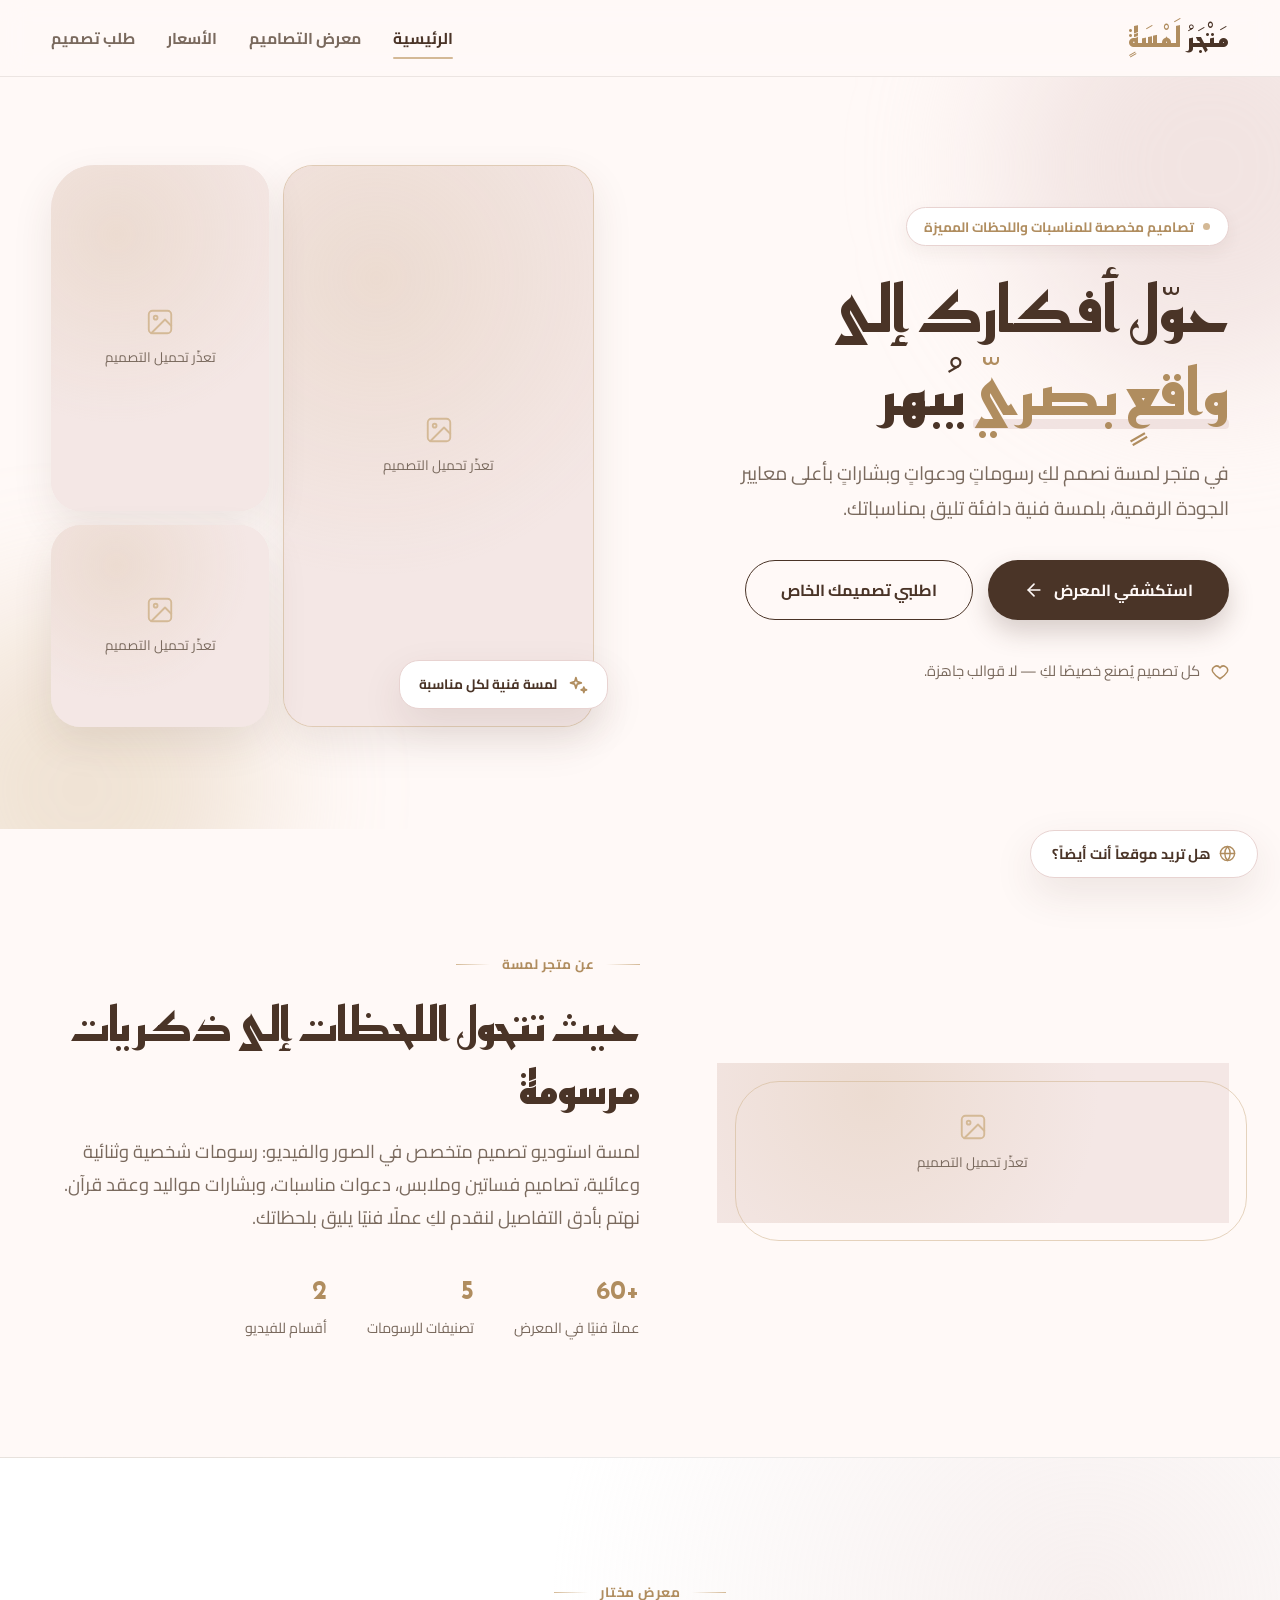
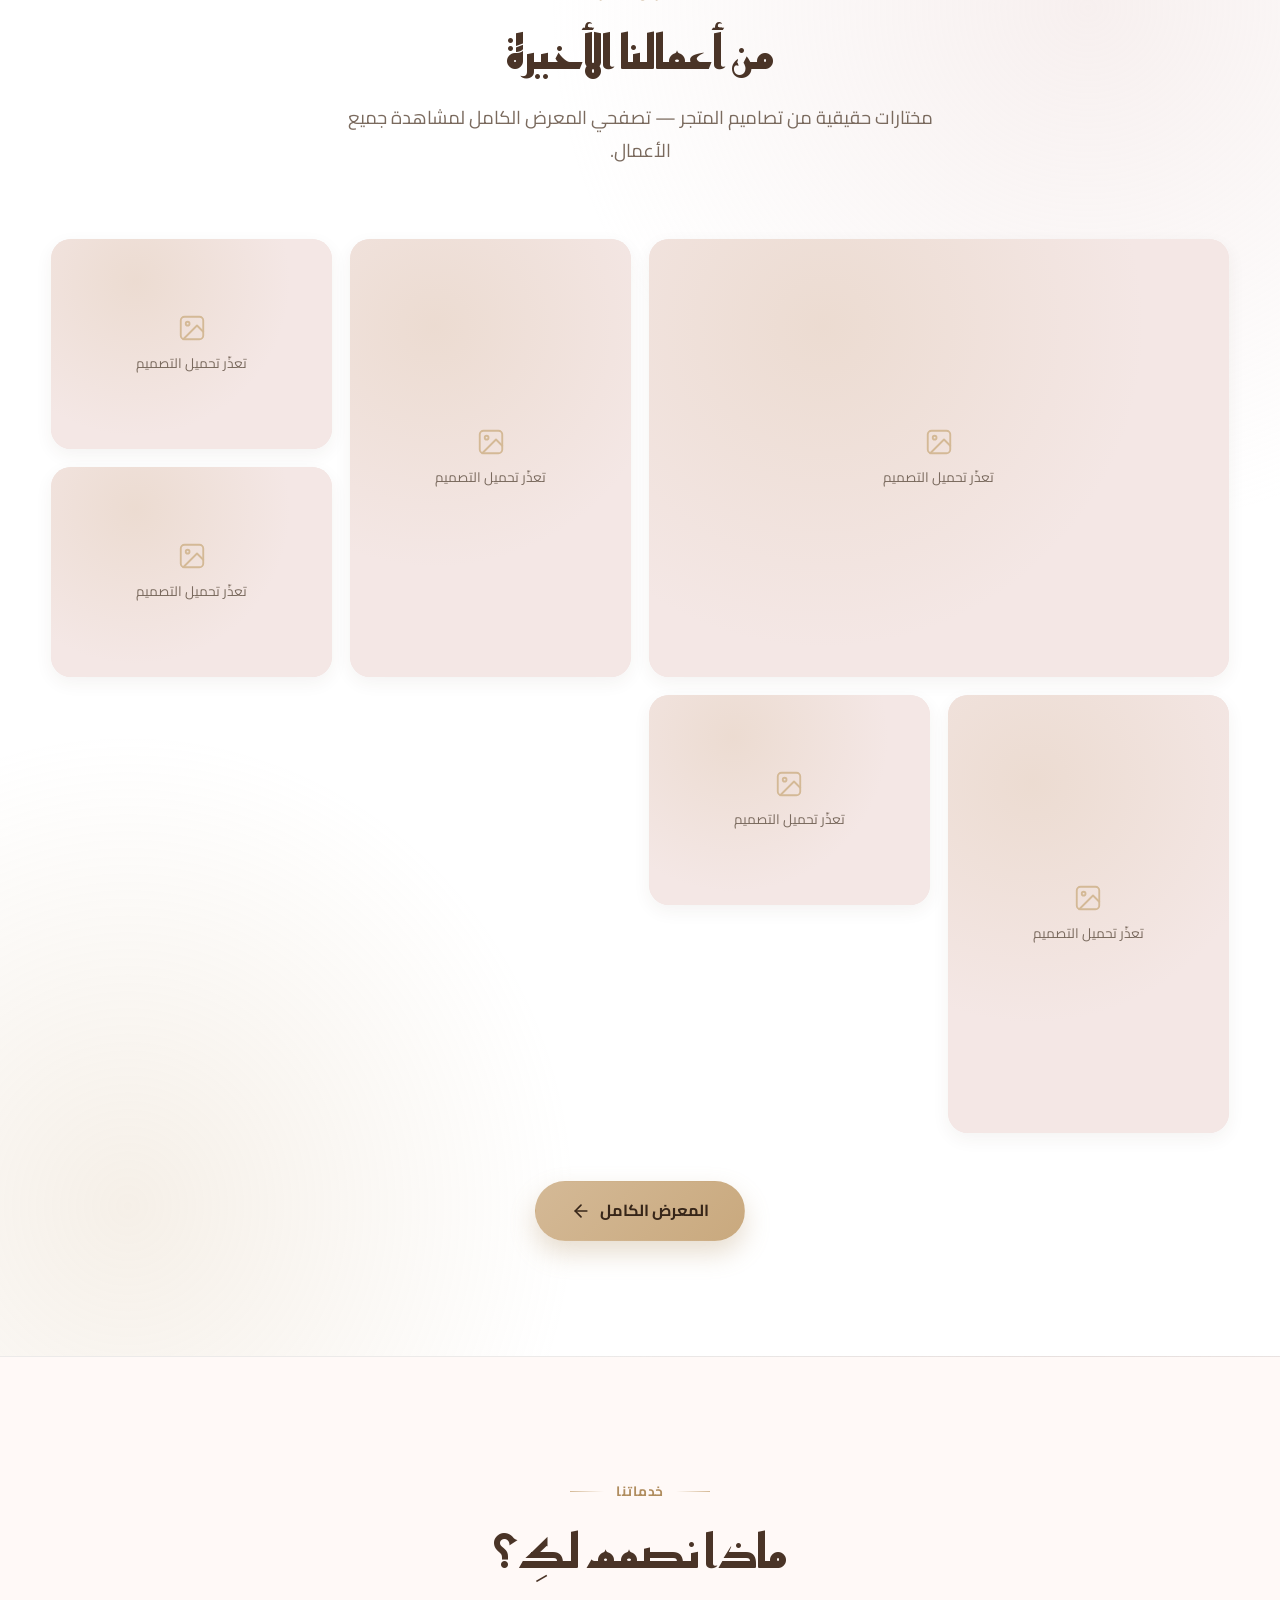
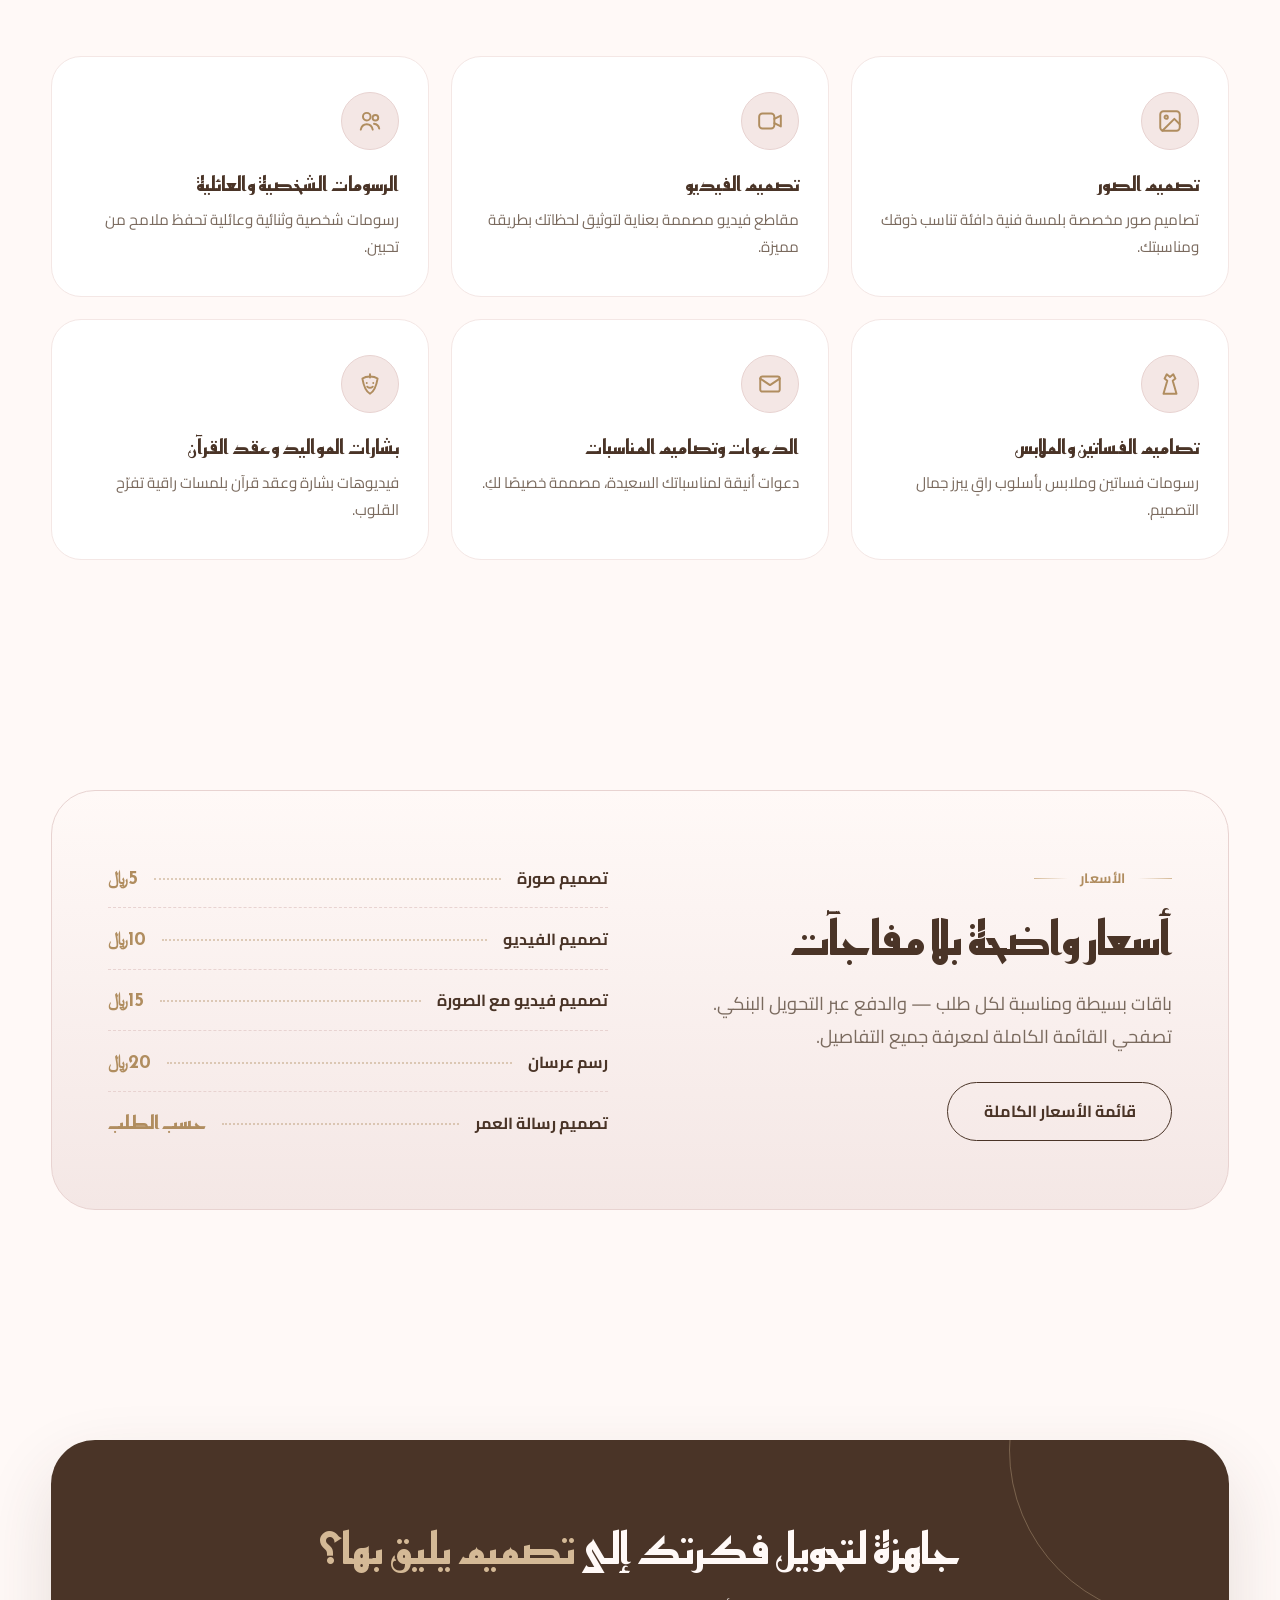
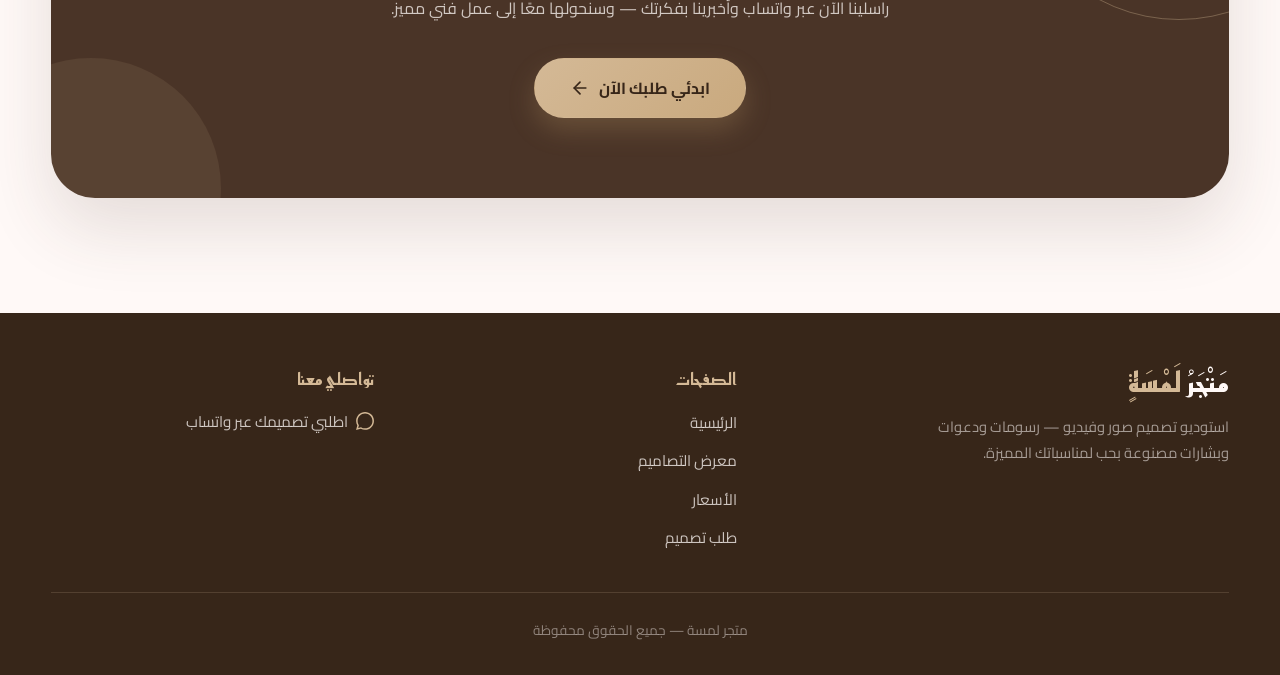
<file: index.html>
<!DOCTYPE html>
<html lang="ar" dir="rtl">
<head>
    <meta charset="UTF-8">
    <meta name="viewport" content="width=device-width, initial-scale=1.0">
    <title>متجر لمسة</title>
    <meta name="description" content="متجر لمسة — تصاميم صور وفيديو مخصصة: رسومات شخصية وعائلية، فساتين، دعوات، بشارات مواليد وعقد قرآن.">
    <link rel="stylesheet" href="style.css">
    <link rel="preconnect" href="https://fonts.googleapis.com">
    <link rel="preconnect" href="https://fonts.gstatic.com" crossorigin>
    <link href="https://fonts.googleapis.com/css2?family=Reem+Kufi:wght@400;500;600;700&family=Cairo:wght@400;600;700;900&display=swap" rel="stylesheet">
</head>
<body>

    <nav class="navbar" aria-label="التنقل الرئيسي">
        <div class="container nav-inner">
            <a href="index.html" class="logo" data-testid="nav-logo">
                مَتْجَرُ <span>لَمْسَةٍ</span>
            </a>
            <ul class="nav-links">
                <li><a href="index.html" class="active" data-testid="nav-home">الرئيسية</a></li>
                <li><a href="designs.html" data-testid="nav-designs">معرض التصاميم</a></li>
                <li><a href="prices.html" data-testid="nav-prices">الأسعار</a></li>
                <li><a href="order.html" data-testid="nav-order">طلب تصميم</a></li>
            </ul>
            <button class="nav-toggle" aria-label="فتح القائمة" aria-expanded="false" aria-controls="mobileMenu" data-testid="nav-toggle">
                <span></span><span></span><span></span>
            </button>
        </div>
    </nav>

    <div class="mobile-menu" id="mobileMenu">
        <a href="index.html" class="active" data-testid="mobile-nav-home">الرئيسية</a>
        <a href="designs.html" data-testid="mobile-nav-designs">معرض التصاميم</a>
        <a href="prices.html" data-testid="mobile-nav-prices">الأسعار</a>
        <a href="order.html" data-testid="mobile-nav-order">طلب تصميم</a>
    </div>

    <header class="hero">
        <div class="halo halo-rose"></div>
        <div class="halo halo-gold"></div>
        <div class="container hero-grid">
            <div class="hero-text">
                <span class="hero-badge reveal">تصاميم مخصصة للمناسبات واللحظات المميزة</span>
                <h1 class="reveal" style="--reveal-delay:.1s">
                    حوّل أفكارك إلى<br><span class="accent">واقعٍ بصريّ</span> يُبهر
                </h1>
                <p class="hero-sub reveal" style="--reveal-delay:.2s">
                    في متجر لمسة نصمم لكِ رسوماتٍ ودعواتٍ وبشاراتٍ بأعلى معايير الجودة الرقمية،
                    بلمسة فنية دافئة تليق بمناسباتك.
                </p>
                <div class="hero-actions reveal" style="--reveal-delay:.3s">
                    <a href="designs.html" class="btn btn-primary" data-testid="hero-explore-btn">
                        استكشفي المعرض
                        <svg viewBox="0 0 24 24" fill="none" stroke="currentColor" stroke-width="2" stroke-linecap="round" stroke-linejoin="round"><path d="M19 12H5"/><path d="m12 19-7-7 7-7"/></svg>
                    </a>
                    <a href="order.html" class="btn btn-outline" data-testid="hero-order-btn">اطلبي تصميمك الخاص</a>
                </div>
                <div class="hero-note reveal" style="--reveal-delay:.4s">
                    <svg viewBox="0 0 24 24" fill="none" stroke="currentColor" stroke-width="2" stroke-linecap="round" stroke-linejoin="round"><path d="M12 21s-7-4.6-9.5-9A5.5 5.5 0 0 1 12 6.5 5.5 5.5 0 0 1 21.5 12C19 16.4 12 21 12 21z"/></svg>
                    كل تصميم يُصنع خصيصًا لكِ — لا قوالب جاهزة.
                </div>
            </div>

            <div class="hero-collage reveal" style="--reveal-delay:.25s">
                <div class="collage-frame" aria-hidden="true"></div>
                <div class="collage-item collage-main">
                    <img src="https://i.postimg.cc/Wz9Ft7CX/IMG-20260405-WA0034.jpg" alt="رسم فستان من أعمال متجر لمسة" fetchpriority="high" decoding="async">
                </div>
                <div class="collage-item collage-top float-soft">
                    <img src="https://i.postimg.cc/m2QqCHk0/Picsart-26-04-05-12-11-27-972.jpg" alt="رسم شخصين من أعمال متجر لمسة" loading="lazy" decoding="async">
                </div>
                <div class="collage-item collage-bottom">
                    <img src="https://i.postimg.cc/4NL8zQZj/Picsart-26-04-05-12-36-58-295.jpg" alt="تصميم دعوة من أعمال متجر لمسة" loading="lazy" decoding="async">
                </div>
                <div class="collage-tag">
                    <svg viewBox="0 0 24 24" fill="none" stroke="currentColor" stroke-width="2" stroke-linecap="round" stroke-linejoin="round"><path d="M9.5 3 8 8l-5 1.5L8 11l1.5 5L11 11l5-1.5L11 8z"/><path d="M19 14.5 18.2 17l-2.5.8 2.5.8.8 2.5.8-2.5 2.5-.8-2.5-.8z"/></svg>
                    لمسة فنية لكل مناسبة
                </div>
            </div>
        </div>
    </header>

    <section class="section" aria-labelledby="about-title">
        <div class="container about-grid">
            <div class="about-media reveal">
                <div class="frame-offset" aria-hidden="true"></div>
                <img src="https://i.postimg.cc/Njj75kBF/e66c54c3-9a23-4281-816d-66e73b09ff33.jpg" alt="رسم عائلي من أعمال متجر لمسة" loading="lazy" decoding="async">
            </div>
            <div>
                <span class="kicker reveal">عن متجر لمسة</span>
                <h2 class="section-title reveal" style="--reveal-delay:.1s" id="about-title">حيث تتحول اللحظات إلى ذكريات مرسومة</h2>
                <p class="section-lead reveal" style="--reveal-delay:.2s">
                    لمسة استوديو تصميم متخصص في الصور والفيديو: رسومات شخصية وثنائية وعائلية،
                    تصاميم فساتين وملابس، دعوات مناسبات، وبشارات مواليد وعقد قرآن.
                    نهتم بأدق التفاصيل لنقدم لكِ عملًا فنيًا يليق بلحظاتك.
                </p>
                <div class="about-stats reveal" style="--reveal-delay:.3s">
                    <div class="about-stat">
                        <strong>+60</strong>
                        <span>عملاً فنيًا في المعرض</span>
                    </div>
                    <div class="about-stat">
                        <strong>5</strong>
                        <span>تصنيفات للرسومات</span>
                    </div>
                    <div class="about-stat">
                        <strong>2</strong>
                        <span>أقسام للفيديو</span>
                    </div>
                </div>
            </div>
        </div>
    </section>

    <section class="section section-tinted" aria-labelledby="featured-title">
        <div class="container">
            <div class="section-head">
                <span class="kicker reveal">معرض مختار</span>
                <h2 class="section-title reveal" style="--reveal-delay:.1s" id="featured-title">من أعمالنا الأخيرة</h2>
                <p class="section-lead reveal" style="--reveal-delay:.2s">مختارات حقيقية من تصاميم المتجر — تصفحي المعرض الكامل لمشاهدة جميع الأعمال.</p>
            </div>

            <div class="featured-grid">
                <a href="designs.html" class="work-card featured-a reveal" data-testid="featured-work-1">
                    <img src="https://i.postimg.cc/sDzD93n8/Picsart-26-04-05-11-17-55-276.jpg" alt="رسم بجايم" loading="lazy" decoding="async">
                    <div class="work-overlay">
                        <span class="work-cat">رسومات</span>
                        <span class="work-name">رسم بجايم</span>
                    </div>
                </a>
                <a href="designs.html" class="work-card featured-b reveal" style="--reveal-delay:.08s" data-testid="featured-work-2">
                    <img src="https://i.postimg.cc/7LQQw1tG/Picsart-26-04-05-12-11-40-561.jpg" alt="رسم شخصين" loading="lazy" decoding="async">
                    <div class="work-overlay">
                        <span class="work-cat">رسومات</span>
                        <span class="work-name">رسم شخصين</span>
                    </div>
                </a>
                <a href="designs.html" class="work-card reveal" style="--reveal-delay:.16s" data-testid="featured-work-3">
                    <img src="https://i.postimg.cc/pXJ78Cjn/8589a603-a5d9-41c5-93f2-fa1dad7a4a14.jpg" alt="رسم عائلي" loading="lazy" decoding="async">
                    <div class="work-overlay">
                        <span class="work-cat">رسومات</span>
                        <span class="work-name">رسم عائلي</span>
                    </div>
                </a>
                <a href="designs.html" class="work-card reveal" style="--reveal-delay:.24s" data-testid="featured-work-4">
                    <img src="https://i.postimg.cc/nz4RB8hb/Picsart-26-04-05-12-36-32-847.jpg" alt="رسم دعوات" loading="lazy" decoding="async">
                    <div class="work-overlay">
                        <span class="work-cat">مناسبات</span>
                        <span class="work-name">رسم دعوات</span>
                    </div>
                </a>
                <a href="designs.html" class="work-card featured-b reveal" style="--reveal-delay:.12s" data-testid="featured-work-5">
                    <img src="https://i.postimg.cc/KzDghb5V/Picsart-26-04-05-14-15-26-548.jpg" alt="رسم فساتين" loading="lazy" decoding="async">
                    <div class="work-overlay">
                        <span class="work-cat">أزياء</span>
                        <span class="work-name">رسم فساتين</span>
                    </div>
                </a>
                <a href="designs.html" class="work-card reveal" style="--reveal-delay:.2s" data-testid="featured-work-6">
                    <img src="https://i.postimg.cc/WzJWh6v9/3487897b-4d79-4e19-9ecc-699e36acf854.jpg" alt="رسم بجايم" loading="lazy" decoding="async">
                    <div class="work-overlay">
                        <span class="work-cat">رسومات</span>
                        <span class="work-name">رسم بجايم</span>
                    </div>
                </a>
            </div>

            <div class="featured-more reveal">
                <a href="designs.html" class="btn btn-gold" data-testid="featured-more-btn">
                    المعرض الكامل
                    <svg viewBox="0 0 24 24" fill="none" stroke="currentColor" stroke-width="2" stroke-linecap="round" stroke-linejoin="round"><path d="M19 12H5"/><path d="m12 19-7-7 7-7"/></svg>
                </a>
            </div>
        </div>
    </section>

    <section class="section" aria-labelledby="services-title">
        <div class="container">
            <div class="section-head">
                <span class="kicker reveal">خدماتنا</span>
                <h2 class="section-title reveal" style="--reveal-delay:.1s" id="services-title">ماذا نصمم لكِ؟</h2>
            </div>

            <div class="services-grid">
                <div class="service-card reveal" data-testid="service-card-images">
                    <div class="service-icon">
                        <svg viewBox="0 0 24 24" fill="none" stroke="currentColor" stroke-width="1.8" stroke-linecap="round" stroke-linejoin="round"><rect x="3" y="3" width="18" height="18" rx="3"/><circle cx="8.5" cy="8.5" r="1.5"/><path d="m21 15-5-5L5 21"/></svg>
                    </div>
                    <h3>تصميم الصور</h3>
                    <p>تصاميم صور مخصصة بلمسة فنية دافئة تناسب ذوقك ومناسبتك.</p>
                </div>

                <div class="service-card reveal" style="--reveal-delay:.08s" data-testid="service-card-videos">
                    <div class="service-icon">
                        <svg viewBox="0 0 24 24" fill="none" stroke="currentColor" stroke-width="1.8" stroke-linecap="round" stroke-linejoin="round"><rect x="2" y="5" width="14" height="14" rx="3"/><path d="m16 10 6-3v10l-6-3"/></svg>
                    </div>
                    <h3>تصميم الفيديو</h3>
                    <p>مقاطع فيديو مصممة بعناية لتوثيق لحظاتك بطريقة مميزة.</p>
                </div>

                <div class="service-card reveal" style="--reveal-delay:.16s" data-testid="service-card-portraits">
                    <div class="service-icon">
                        <svg viewBox="0 0 24 24" fill="none" stroke="currentColor" stroke-width="1.8" stroke-linecap="round" stroke-linejoin="round"><circle cx="9" cy="8" r="3.5"/><path d="M3.5 20c.7-3.4 2.9-5 5.5-5s4.8 1.6 5.5 5"/><circle cx="17" cy="9" r="2.6"/><path d="M15.7 14.6c2.6.3 4.3 1.9 4.8 4.4"/></svg>
                    </div>
                    <h3>الرسومات الشخصية والعائلية</h3>
                    <p>رسومات شخصية وثنائية وعائلية تحفظ ملامح من تحبين.</p>
                </div>

                <div class="service-card reveal" data-testid="service-card-dresses">
                    <div class="service-icon">
                        <svg viewBox="0 0 24 24" fill="none" stroke="currentColor" stroke-width="1.8" stroke-linecap="round" stroke-linejoin="round"><path d="M9 3 7 7l2.5 2L8 14l-2 7h12l-2-7-1.5-5L17 7l-2-4-3 2.5z"/></svg>
                    </div>
                    <h3>تصاميم الفساتين والملابس</h3>
                    <p>رسومات فساتين وملابس بأسلوب راقٍ يبرز جمال التصميم.</p>
                </div>

                <div class="service-card reveal" style="--reveal-delay:.08s" data-testid="service-card-invites">
                    <div class="service-icon">
                        <svg viewBox="0 0 24 24" fill="none" stroke="currentColor" stroke-width="1.8" stroke-linecap="round" stroke-linejoin="round"><rect x="3" y="5" width="18" height="14" rx="2"/><path d="m3 7 9 6 9-6"/></svg>
                    </div>
                    <h3>الدعوات وتصاميم المناسبات</h3>
                    <p>دعوات أنيقة لمناسباتك السعيدة، مصممة خصيصًا لكِ.</p>
                </div>

                <div class="service-card reveal" style="--reveal-delay:.16s" data-testid="service-card-baby">
                    <div class="service-icon">
                        <svg viewBox="0 0 24 24" fill="none" stroke="currentColor" stroke-width="1.8" stroke-linecap="round" stroke-linejoin="round"><path d="M12 3v3"/><path d="M5 7c2-1.5 4.5-2 7-2s5 .5 7 2c-1 6-3.5 12-7 14-3.5-2-6-8-7-14z"/><path d="M9 11h.01M15 11h.01"/><path d="M9.5 14.5c1.5 1.2 3.5 1.2 5 0"/></svg>
                    </div>
                    <h3>بشارات المواليد وعقد القرآن</h3>
                    <p>فيديوهات بشارة وعقد قرآن بلمسات راقية تفرّح القلوب.</p>
                </div>
            </div>
        </div>
    </section>

    <section class="section" aria-labelledby="pricing-title">
        <div class="container">
            <div class="price-teaser reveal">
                <div>
                    <span class="kicker">الأسعار</span>
                    <h2 class="section-title" id="pricing-title">أسعار واضحة بلا مفاجآت</h2>
                    <p class="section-lead">
                        باقات بسيطة ومناسبة لكل طلب — والدفع عبر التحويل البنكي.
                        تصفحي القائمة الكاملة لمعرفة جميع التفاصيل.
                    </p>
                    <div style="margin-top:1.8rem">
                        <a href="prices.html" class="btn btn-outline" data-testid="pricing-teaser-btn">قائمة الأسعار الكاملة</a>
                    </div>
                </div>
                <ul class="teaser-list">
                    <li><span class="t-name">تصميم صورة</span><span class="t-dots"></span><span class="t-price">5﷼</span></li>
                    <li><span class="t-name">تصميم الفيديو</span><span class="t-dots"></span><span class="t-price">10﷼</span></li>
                    <li><span class="t-name">تصميم فيديو مع الصورة</span><span class="t-dots"></span><span class="t-price">15﷼</span></li>
                    <li><span class="t-name">رسم عرسان</span><span class="t-dots"></span><span class="t-price">20﷼</span></li>
                    <li><span class="t-name">تصميم رسالة العمر</span><span class="t-dots"></span><span class="t-price">حسب الطلب</span></li>
                </ul>
            </div>
        </div>
    </section>

    <section class="section cta-section" aria-labelledby="cta-title">
        <div class="container">
            <div class="cta-card reveal">
                <h2 id="cta-title">جاهزة لتحويل فكرتك إلى <em>تصميم يليق بها؟</em></h2>
                <p>راسلينا الآن عبر واتساب وأخبرينا بفكرتك — وسنحولها معًا إلى عمل فني مميز.</p>
                <a href="order.html" class="btn btn-gold" data-testid="cta-order-btn">
                    ابدئي طلبك الآن
                    <svg viewBox="0 0 24 24" fill="none" stroke="currentColor" stroke-width="2" stroke-linecap="round" stroke-linejoin="round"><path d="M19 12H5"/><path d="m12 19-7-7 7-7"/></svg>
                </a>
            </div>
        </div>
    </section>

    <footer class="footer">
        <div class="container">
            <div class="footer-grid">
                <div>
                    <a href="index.html" class="logo">مَتْجَرُ <span>لَمْسَةٍ</span></a>
                    <p class="footer-desc">استوديو تصميم صور وفيديو — رسومات ودعوات وبشارات مصنوعة بحب لمناسباتك المميزة.</p>
                </div>
                <div>
                    <h4>الصفحات</h4>
                    <ul class="footer-links">
                        <li><a href="index.html" data-testid="footer-home">الرئيسية</a></li>
                        <li><a href="designs.html" data-testid="footer-designs">معرض التصاميم</a></li>
                        <li><a href="prices.html" data-testid="footer-prices">الأسعار</a></li>
                        <li><a href="order.html" data-testid="footer-order">طلب تصميم</a></li>
                    </ul>
                </div>
                <div>
                    <h4>تواصلي معنا</h4>
                    <div class="footer-contact">
                        <a href="https://wa.me/966576968338" target="_blank" rel="noopener" data-testid="footer-whatsapp">
                            <svg viewBox="0 0 24 24" fill="currentColor"><path d="M.057 24l1.687-6.163c-1.041-1.804-1.588-3.849-1.587-5.946.003-6.556 5.338-11.891 11.893-11.891 3.181.001 6.167 1.24 8.413 3.488 2.245 2.248 3.481 5.236 3.48 8.414-.003 6.557-5.338 11.892-11.893 11.892-1.99-.001-3.951-.5-5.688-1.448l-6.305 1.654zm6.597-3.807c1.676.995 3.276 1.591 5.392 1.592 5.448 0 9.886-4.438 9.889-9.885.002-5.462-4.415-9.89-9.881-9.892-5.452 0-9.887 4.434-9.889 9.884-.001 2.225.651 3.891 1.746 5.634l-.999 3.648 3.742-.981z"/></svg>
                            اطلبي تصميمك عبر واتساب
                        </a>
                    </div>
                </div>
            </div>
            <div class="footer-bottom">متجر لمسة — جميع الحقوق محفوظة</div>
        </div>
    </footer>

    <button class="wants-website" data-testid="website-popup-trigger" aria-haspopup="dialog">
        <svg viewBox="0 0 24 24" fill="none" stroke="currentColor" stroke-width="2" stroke-linecap="round" stroke-linejoin="round"><circle cx="12" cy="12" r="10"/><path d="M2 12h20"/><path d="M12 2a15 15 0 0 1 0 20 15 15 0 0 1 0-20z"/></svg>
        هل تريد موقعاً أنت أيضاً؟
    </button>

    <div class="popup-overlay" id="webPopup" role="dialog" aria-modal="true" aria-labelledby="webPopupTitle">
        <div class="popup-content">
            <button class="close-popup" aria-label="إغلاق النافذة" data-testid="website-popup-close">&times;</button>
            <h3 id="webPopupTitle">نصمم لك عالمك الخاص</h3>
            <p>يمكنك طلب موقع بالشكل الذي تريده، بتصاميم جذابة تناسب مشروعك!</p>
            <a href="https://wa.me/966578550197" target="_blank" rel="noopener" class="btn btn-whatsapp" data-testid="website-popup-whatsapp">
                <svg viewBox="0 0 24 24" fill="currentColor"><path d="M.057 24l1.687-6.163c-1.041-1.804-1.588-3.849-1.587-5.946.003-6.556 5.338-11.891 11.893-11.891 3.181.001 6.167 1.24 8.413 3.488 2.245 2.248 3.481 5.236 3.48 8.414-.003 6.557-5.338 11.892-11.893 11.892-1.99-.001-3.951-.5-5.688-1.448l-6.305 1.654zm6.597-3.807c1.676.995 3.276 1.591 5.392 1.592 5.448 0 9.886-4.438 9.889-9.885.002-5.462-4.415-9.89-9.881-9.892-5.452 0-9.887 4.434-9.889 9.884-.001 2.225.651 3.891 1.746 5.634l-.999 3.648 3.742-.981z"/></svg>
                اطلب الآن عبر واتساب
            </a>
        </div>
    </div>

    <script src="main.js"></script>
</body>
</html>
</file>
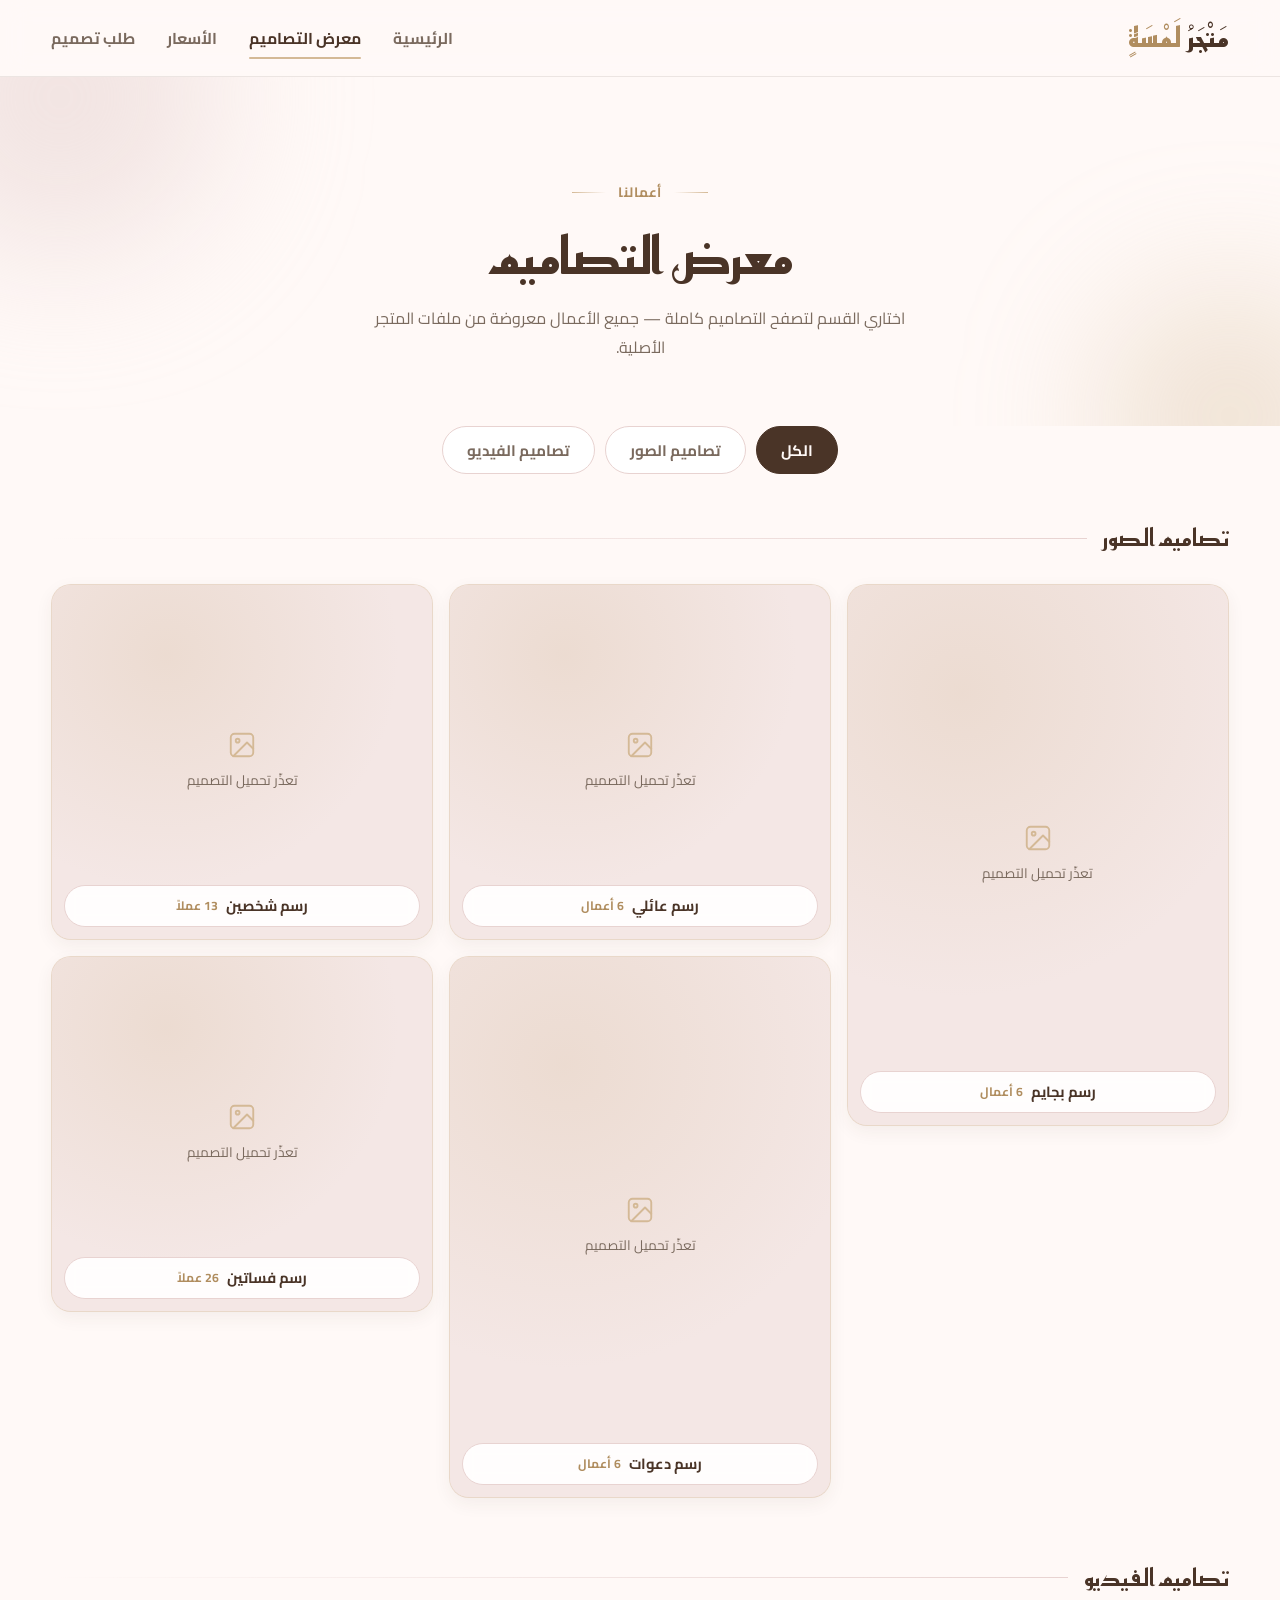
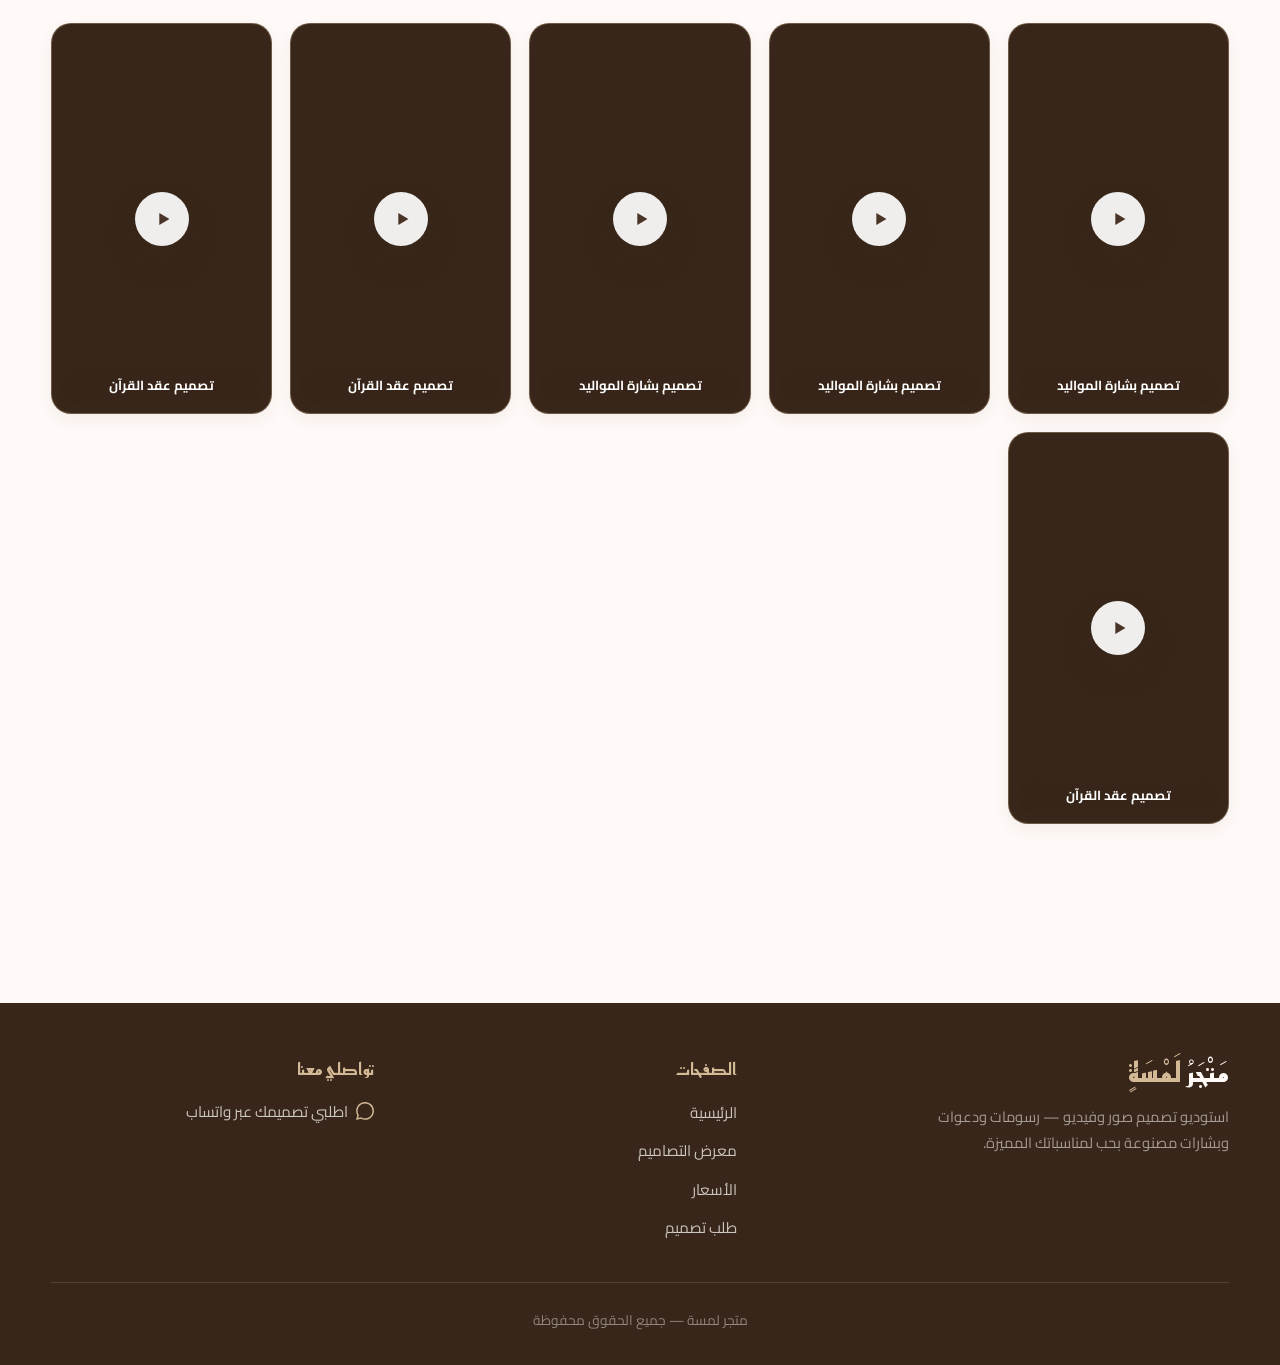
<file: designs.html>
<!DOCTYPE html>
<html lang="ar" dir="rtl">
<head>
    <meta charset="UTF-8">
    <meta name="viewport" content="width=device-width, initial-scale=1.0">
    <title>معرض التصاميم — متجر لمسة</title>
    <meta name="description" content="معرض أعمال متجر لمسة: رسومات بجايم وعائلية وشخصين ودعوات وفساتين، وفيديوهات بشارات مواليد وعقد قرآن.">
    <link rel="stylesheet" href="style.css">
    <link rel="preconnect" href="https://fonts.googleapis.com">
    <link rel="preconnect" href="https://fonts.gstatic.com" crossorigin>
    <link href="https://fonts.googleapis.com/css2?family=Reem+Kufi:wght@400;500;600;700&family=Cairo:wght@400;600;700;900&display=swap" rel="stylesheet">
</head>
<body>

    <nav class="navbar" aria-label="التنقل الرئيسي">
        <div class="container nav-inner">
            <a href="index.html" class="logo" data-testid="nav-logo">مَتْجَرُ <span>لَمْسَةٍ</span></a>
            <ul class="nav-links">
                <li><a href="index.html" data-testid="nav-home">الرئيسية</a></li>
                <li><a href="designs.html" class="active" data-testid="nav-designs">معرض التصاميم</a></li>
                <li><a href="prices.html" data-testid="nav-prices">الأسعار</a></li>
                <li><a href="order.html" data-testid="nav-order">طلب تصميم</a></li>
            </ul>
            <button class="nav-toggle" aria-label="فتح القائمة" aria-expanded="false" aria-controls="mobileMenu" data-testid="nav-toggle">
                <span></span><span></span><span></span>
            </button>
        </div>
    </nav>

    <div class="mobile-menu" id="mobileMenu">
        <a href="index.html" data-testid="mobile-nav-home">الرئيسية</a>
        <a href="designs.html" class="active" data-testid="mobile-nav-designs">معرض التصاميم</a>
        <a href="prices.html" data-testid="mobile-nav-prices">الأسعار</a>
        <a href="order.html" data-testid="mobile-nav-order">طلب تصميم</a>
    </div>

    <header class="page-hero">
        <div class="halo halo-rose"></div>
        <div class="halo halo-gold"></div>
        <div class="container">
            <span class="kicker reveal">أعمالنا</span>
            <h1 class="reveal" style="--reveal-delay:.1s">معرض التصاميم</h1>
            <p class="reveal" style="--reveal-delay:.2s">اختاري القسم لتصفح التصاميم كاملة — جميع الأعمال معروضة من ملفات المتجر الأصلية.</p>
        </div>
    </header>

    <main class="section" id="mainGallery" style="padding-top:0">
        <div class="container">

            <div class="gallery-tabs reveal" role="tablist" aria-label="فلترة المعرض">
                <button class="gallery-tab active" data-filter="all" role="tab" aria-selected="true" data-testid="tab-all">الكل</button>
                <button class="gallery-tab" data-filter="images" role="tab" aria-selected="false" data-testid="tab-images">تصاميم الصور</button>
                <button class="gallery-tab" data-filter="videos" role="tab" aria-selected="false" data-testid="tab-videos">تصاميم الفيديو</button>
            </div>

            <div class="gallery-block" data-type="images">
                <h2 class="gallery-block-title reveal">تصاميم الصور</h2>
                <div class="category-grid">
                    <div class="category-card reveal" data-group="pajamas" role="button" tabindex="0" aria-label="فتح مجموعة رسم بجايم" data-testid="category-pajamas">
                        <img src="https://i.postimg.cc/sDzD93n8/Picsart-26-04-05-11-17-55-276.jpg" alt="رسم بجايم" loading="lazy" decoding="async">
                        <div class="category-label">رسم بجايم <small>6 أعمال</small></div>
                    </div>
                    <div class="category-card reveal" style="--reveal-delay:.08s" data-group="family" role="button" tabindex="0" aria-label="فتح مجموعة رسم عائلي" data-testid="category-family">
                        <img src="https://i.postimg.cc/Njj75kBF/e66c54c3-9a23-4281-816d-66e73b09ff33.jpg" alt="رسم عائلي" loading="lazy" decoding="async">
                        <div class="category-label">رسم عائلي <small>6 أعمال</small></div>
                    </div>
                    <div class="category-card reveal" style="--reveal-delay:.16s" data-group="couple" role="button" tabindex="0" aria-label="فتح مجموعة رسم شخصين" data-testid="category-couple">
                        <img src="https://i.postimg.cc/m2QqCHk0/Picsart-26-04-05-12-11-27-972.jpg" alt="رسم شخصين" loading="lazy" decoding="async">
                        <div class="category-label">رسم شخصين <small>13 عملاً</small></div>
                    </div>
                    <div class="category-card reveal" style="--reveal-delay:.24s" data-group="invites" role="button" tabindex="0" aria-label="فتح مجموعة رسم دعوات" data-testid="category-invites">
                        <img src="https://i.postimg.cc/4NL8zQZj/Picsart-26-04-05-12-36-58-295.jpg" alt="رسم دعوات" loading="lazy" decoding="async">
                        <div class="category-label">رسم دعوات <small>6 أعمال</small></div>
                    </div>
                    <div class="category-card reveal" style="--reveal-delay:.32s" data-group="dresses" role="button" tabindex="0" aria-label="فتح مجموعة رسم فساتين" data-testid="category-dresses">
                        <img src="https://i.postimg.cc/Wz9Ft7CX/IMG-20260405-WA0034.jpg" alt="رسم فساتين" loading="lazy" decoding="async">
                        <div class="category-label">رسم فساتين <small>26 عملاً</small></div>
                    </div>
                </div>
            </div>

            <div class="gallery-block" data-type="videos">
                <h2 class="gallery-block-title reveal">تصاميم الفيديو</h2>
                <div class="video-grid" id="videoGrid"></div>
            </div>

        </div>
    </main>

    <section class="section group-view" id="groupView" style="padding-top:0" aria-live="polite">
        <div class="container">
            <div class="group-head">
                <h2 id="groupTitle">اسم القسم</h2>
                <button class="btn-back" id="groupBackBtn" data-testid="group-back-btn">
                    <svg viewBox="0 0 24 24" fill="none" stroke="currentColor" stroke-width="2" stroke-linecap="round" stroke-linejoin="round"><path d="M5 12h14"/><path d="m12 5 7 7-7 7"/></svg>
                    العودة إلى المعرض
                </button>
            </div>
            <div class="masonry" id="groupGrid"></div>
        </div>
    </section>

    <div class="lightbox" id="lightbox" role="dialog" aria-modal="true" aria-label="عارض التصاميم المكبر">
        <button class="lightbox-btn lightbox-close" id="lightboxClose" aria-label="إغلاق العارض" data-testid="lightbox-close">
            <svg viewBox="0 0 24 24" fill="none" stroke="currentColor" stroke-width="2" stroke-linecap="round"><path d="M18 6 6 18M6 6l12 12"/></svg>
        </button>
        <button class="lightbox-btn lightbox-prev" id="lightboxPrev" aria-label="السابق" data-testid="lightbox-prev">
            <svg viewBox="0 0 24 24" fill="none" stroke="currentColor" stroke-width="2" stroke-linecap="round" stroke-linejoin="round"><path d="m9 6 6 6-6 6"/></svg>
        </button>
        <button class="lightbox-btn lightbox-next" id="lightboxNext" aria-label="التالي" data-testid="lightbox-next">
            <svg viewBox="0 0 24 24" fill="none" stroke="currentColor" stroke-width="2" stroke-linecap="round" stroke-linejoin="round"><path d="m15 6-6 6 6 6"/></svg>
        </button>
        <div class="lightbox-stage" id="lightboxStage" data-testid="lightbox-stage"></div>
        <div class="lightbox-counter" id="lightboxCounter" data-testid="lightbox-counter"></div>
    </div>

    <footer class="footer">
        <div class="container">
            <div class="footer-grid">
                <div>
                    <a href="index.html" class="logo">مَتْجَرُ <span>لَمْسَةٍ</span></a>
                    <p class="footer-desc">استوديو تصميم صور وفيديو — رسومات ودعوات وبشارات مصنوعة بحب لمناسباتك المميزة.</p>
                </div>
                <div>
                    <h4>الصفحات</h4>
                    <ul class="footer-links">
                        <li><a href="index.html">الرئيسية</a></li>
                        <li><a href="designs.html">معرض التصاميم</a></li>
                        <li><a href="prices.html">الأسعار</a></li>
                        <li><a href="order.html">طلب تصميم</a></li>
                    </ul>
                </div>
                <div>
                    <h4>تواصلي معنا</h4>
                    <div class="footer-contact">
                        <a href="https://wa.me/966576968338" target="_blank" rel="noopener" data-testid="footer-whatsapp">
                            <svg viewBox="0 0 24 24" fill="currentColor"><path d="M.057 24l1.687-6.163c-1.041-1.804-1.588-3.849-1.587-5.946.003-6.556 5.338-11.891 11.893-11.891 3.181.001 6.167 1.24 8.413 3.488 2.245 2.248 3.481 5.236 3.48 8.414-.003 6.557-5.338 11.892-11.893 11.892-1.99-.001-3.951-.5-5.688-1.448l-6.305 1.654zm6.597-3.807c1.676.995 3.276 1.591 5.392 1.592 5.448 0 9.886-4.438 9.889-9.885.002-5.462-4.415-9.89-9.881-9.892-5.452 0-9.887 4.434-9.889 9.884-.001 2.225.651 3.891 1.746 5.634l-.999 3.648 3.742-.981z"/></svg>
                            اطلبي تصميمك عبر واتساب
                        </a>
                    </div>
                </div>
            </div>
            <div class="footer-bottom">متجر لمسة — جميع الحقوق محفوظة</div>
        </div>
    </footer>

    <script src="main.js"></script>
    <script src="gallery.js"></script>
</body>
</html>
</file>
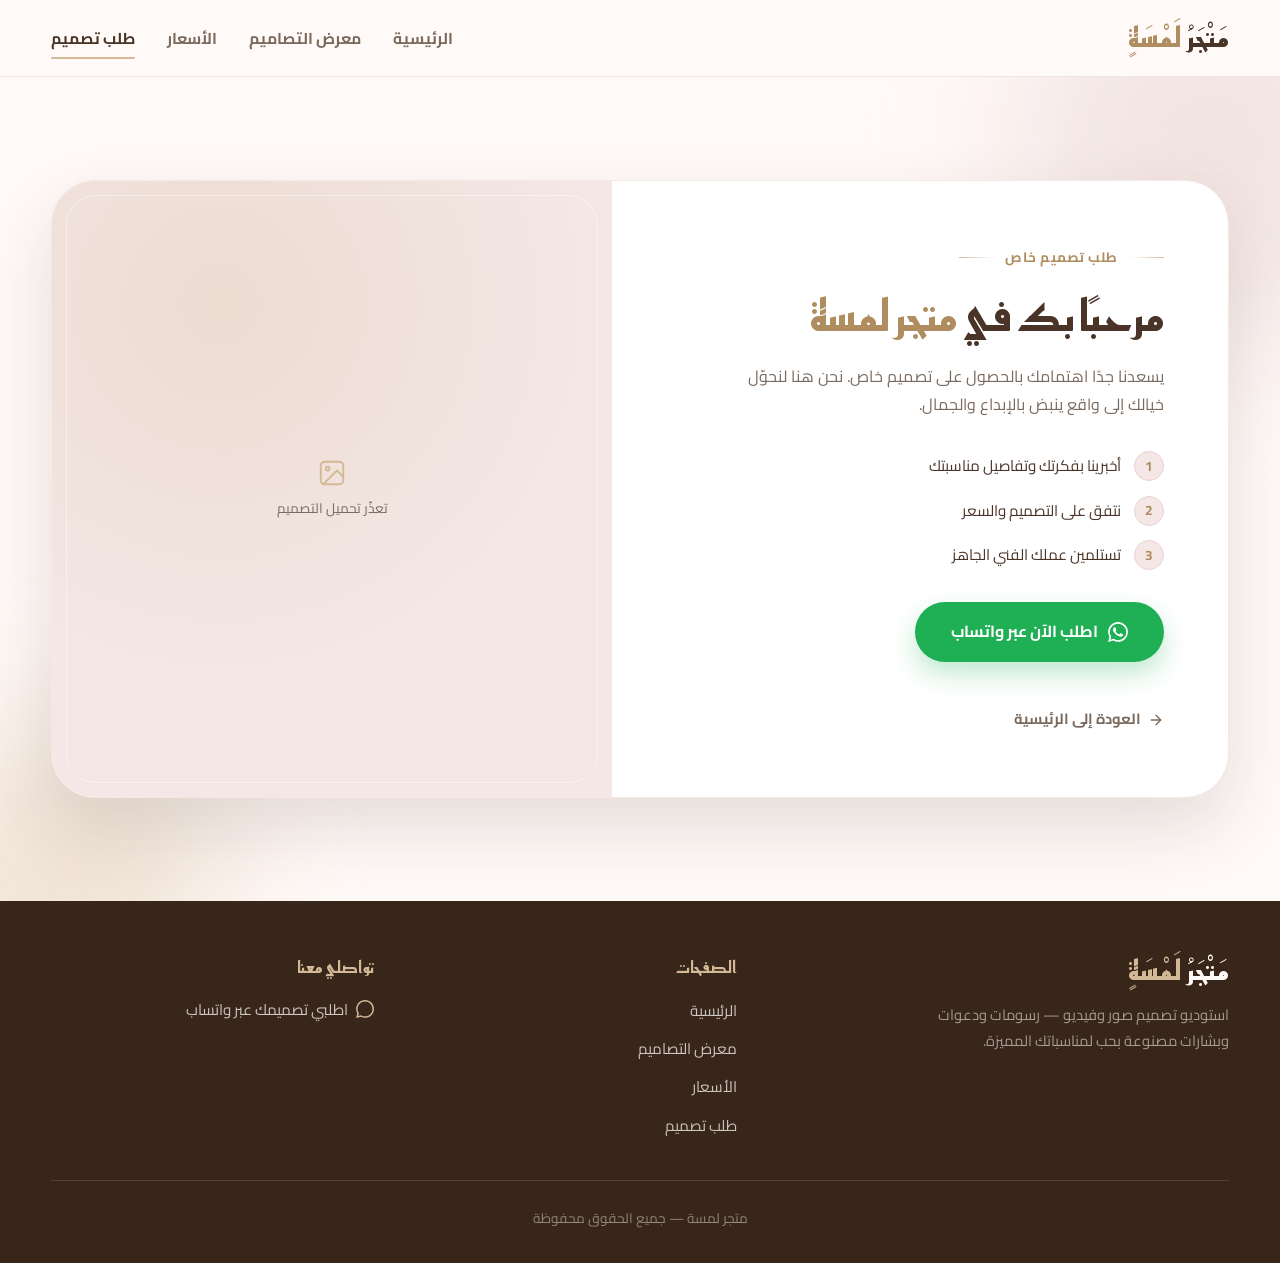
<file: order.html>
<!DOCTYPE html>
<html lang="ar" dir="rtl">
<head>
    <meta charset="UTF-8">
    <meta name="viewport" content="width=device-width, initial-scale=1.0">
    <title>طلب تصميم — متجر لمسة</title>
    <meta name="description" content="اطلبي تصميمك الخاص من متجر لمسة عبر واتساب — رسومات ودعوات وبشارات مصنوعة خصيصًا لكِ.">
    <link rel="stylesheet" href="style.css">
    <link rel="preconnect" href="https://fonts.googleapis.com">
    <link rel="preconnect" href="https://fonts.gstatic.com" crossorigin>
    <link href="https://fonts.googleapis.com/css2?family=Reem+Kufi:wght@400;500;600;700&family=Cairo:wght@400;600;700;900&display=swap" rel="stylesheet">
</head>
<body>

    <nav class="navbar" aria-label="التنقل الرئيسي">
        <div class="container nav-inner">
            <a href="index.html" class="logo" data-testid="nav-logo">مَتْجَرُ <span>لَمْسَةٍ</span></a>
            <ul class="nav-links">
                <li><a href="index.html" data-testid="nav-home">الرئيسية</a></li>
                <li><a href="designs.html" data-testid="nav-designs">معرض التصاميم</a></li>
                <li><a href="prices.html" data-testid="nav-prices">الأسعار</a></li>
                <li><a href="order.html" class="active" data-testid="nav-order">طلب تصميم</a></li>
            </ul>
            <button class="nav-toggle" aria-label="فتح القائمة" aria-expanded="false" aria-controls="mobileMenu" data-testid="nav-toggle">
                <span></span><span></span><span></span>
            </button>
        </div>
    </nav>

    <div class="mobile-menu" id="mobileMenu">
        <a href="index.html" data-testid="mobile-nav-home">الرئيسية</a>
        <a href="designs.html" data-testid="mobile-nav-designs">معرض التصاميم</a>
        <a href="prices.html" data-testid="mobile-nav-prices">الأسعار</a>
        <a href="order.html" class="active" data-testid="mobile-nav-order">طلب تصميم</a>
    </div>

    <main class="order-section">
        <div class="halo halo-rose"></div>
        <div class="halo halo-gold"></div>
        <div class="container">
            <div class="order-card reveal">
                <div class="order-content">
                    <span class="kicker">طلب تصميم خاص</span>
                    <h1>مرحبًا بك في <em>متجر لمسة</em></h1>
                    <p>
                        يسعدنا جدًا اهتمامك بالحصول على تصميم خاص.
                        نحن هنا لنحوّل خيالك إلى واقع ينبض بالإبداع والجمال.
                    </p>

                    <ul class="order-steps">
                        <li><span class="step-num">1</span> أخبرينا بفكرتك وتفاصيل مناسبتك</li>
                        <li><span class="step-num">2</span> نتفق على التصميم والسعر</li>
                        <li><span class="step-num">3</span> تستلمين عملك الفني الجاهز</li>
                    </ul>

                    <div class="order-actions">
                        <a href="https://wa.me/966576968338" target="_blank" rel="noopener" class="btn btn-whatsapp" data-testid="order-whatsapp-btn">
                            <svg viewBox="0 0 24 24" fill="currentColor"><path d="M.057 24l1.687-6.163c-1.041-1.804-1.588-3.849-1.587-5.946.003-6.556 5.338-11.891 11.893-11.891 3.181.001 6.167 1.24 8.413 3.488 2.245 2.248 3.481 5.236 3.48 8.414-.003 6.557-5.338 11.892-11.893 11.892-1.99-.001-3.951-.5-5.688-1.448l-6.305 1.654zm6.597-3.807c1.676.995 3.276 1.591 5.392 1.592 5.448 0 9.886-4.438 9.889-9.885.002-5.462-4.415-9.89-9.881-9.892-5.452 0-9.887 4.434-9.889 9.884-.001 2.225.651 3.891 1.746 5.634l-.999 3.648 3.742-.981zm11.387-5.464c-.074-.124-.272-.198-.57-.347-.297-.149-1.758-.868-2.031-.967-.272-.099-.47-.149-.669.149-.198.297-.768.967-.941 1.165-.173.198-.347.223-.644.074-.297-.149-1.255-.462-2.39-1.475-.883-.788-1.48-1.761-1.653-2.059-.173-.297-.018-.458.13-.606.134-.133.297-.347.446-.521.151-.172.2-.296.3-.495.099-.198.05-.372-.025-.521-.075-.148-.669-1.611-.916-2.206-.242-.579-.487-.501-.669-.51l-.57-.01c-.198 0-.52.074-.792.372s-1.04 1.016-1.04 2.479 1.065 2.876 1.213 3.074c.149.198 2.095 3.2 5.076 4.487.709.306 1.263.489 1.694.626.712.226 1.36.194 1.872.118.571-.085 1.758-.719 2.006-1.413.248-.695.248-1.29.173-1.414z"/></svg>
                            اطلب الآن عبر واتساب
                        </a>
                        <a href="index.html" class="order-back" data-testid="order-back-home">
                            <svg viewBox="0 0 24 24" fill="none" stroke="currentColor" stroke-width="2" stroke-linecap="round" stroke-linejoin="round"><path d="M5 12h14"/><path d="m12 5 7 7-7 7"/></svg>
                            العودة إلى الرئيسية
                        </a>
                    </div>
                </div>
                <div class="order-media">
                    <img src="https://i.postimg.cc/bw5cSR8R/Picsart-26-10-19-08-45-14-512.jpg" alt="تصميم من أعمال متجر لمسة" loading="lazy" decoding="async">
                </div>
            </div>
        </div>
    </main>

    <footer class="footer">
        <div class="container">
            <div class="footer-grid">
                <div>
                    <a href="index.html" class="logo">مَتْجَرُ <span>لَمْسَةٍ</span></a>
                    <p class="footer-desc">استوديو تصميم صور وفيديو — رسومات ودعوات وبشارات مصنوعة بحب لمناسباتك المميزة.</p>
                </div>
                <div>
                    <h4>الصفحات</h4>
                    <ul class="footer-links">
                        <li><a href="index.html">الرئيسية</a></li>
                        <li><a href="designs.html">معرض التصاميم</a></li>
                        <li><a href="prices.html">الأسعار</a></li>
                        <li><a href="order.html">طلب تصميم</a></li>
                    </ul>
                </div>
                <div>
                    <h4>تواصلي معنا</h4>
                    <div class="footer-contact">
                        <a href="https://wa.me/966576968338" target="_blank" rel="noopener" data-testid="footer-whatsapp">
                            <svg viewBox="0 0 24 24" fill="currentColor"><path d="M.057 24l1.687-6.163c-1.041-1.804-1.588-3.849-1.587-5.946.003-6.556 5.338-11.891 11.893-11.891 3.181.001 6.167 1.24 8.413 3.488 2.245 2.248 3.481 5.236 3.48 8.414-.003 6.557-5.338 11.892-11.893 11.892-1.99-.001-3.951-.5-5.688-1.448l-6.305 1.654zm6.597-3.807c1.676.995 3.276 1.591 5.392 1.592 5.448 0 9.886-4.438 9.889-9.885.002-5.462-4.415-9.89-9.881-9.892-5.452 0-9.887 4.434-9.889 9.884-.001 2.225.651 3.891 1.746 5.634l-.999 3.648 3.742-.981z"/></svg>
                            اطلبي تصميمك عبر واتساب
                        </a>
                    </div>
                </div>
            </div>
            <div class="footer-bottom">متجر لمسة — جميع الحقوق محفوظة</div>
        </div>
    </footer>

    <script src="main.js"></script>
</body>
</html>
</file>
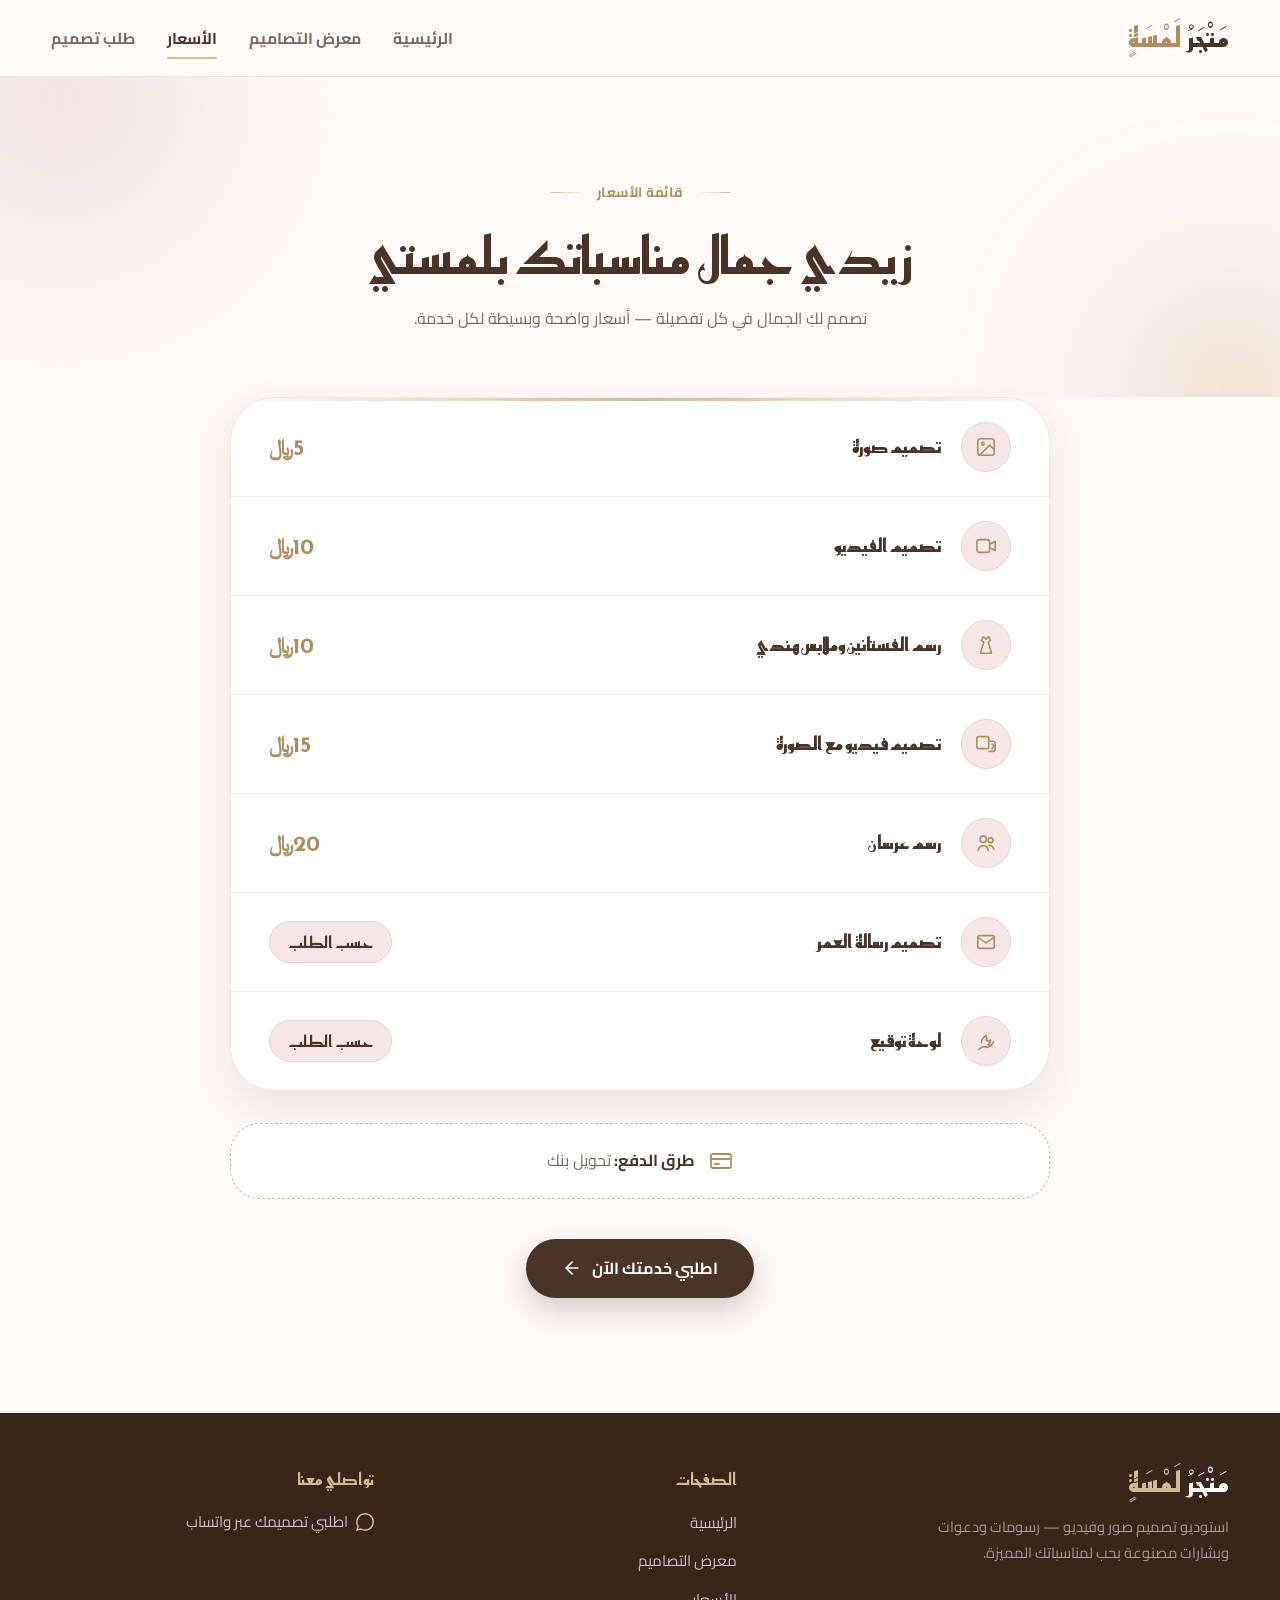
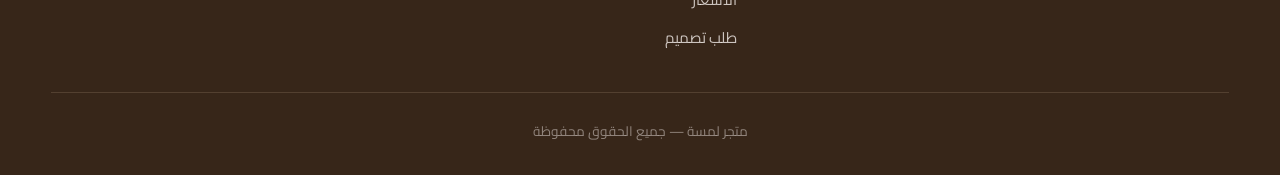
<file: prices.html>
<!DOCTYPE html>
<html lang="ar" dir="rtl">
<head>
    <meta charset="UTF-8">
    <meta name="viewport" content="width=device-width, initial-scale=1.0">
    <title>قائمة الأسعار — متجر لمسة</title>
    <meta name="description" content="أسعار تصاميم متجر لمسة: تصميم صورة وفيديو ورسومات فساتين وعرسان — الدفع عبر التحويل البنكي.">
    <link rel="stylesheet" href="style.css">
    <link rel="preconnect" href="https://fonts.googleapis.com">
    <link rel="preconnect" href="https://fonts.gstatic.com" crossorigin>
    <link href="https://fonts.googleapis.com/css2?family=Reem+Kufi:wght@400;500;600;700&family=Cairo:wght@400;600;700;900&display=swap" rel="stylesheet">
</head>
<body>

    <nav class="navbar" aria-label="التنقل الرئيسي">
        <div class="container nav-inner">
            <a href="index.html" class="logo" data-testid="nav-logo">مَتْجَرُ <span>لَمْسَةٍ</span></a>
            <ul class="nav-links">
                <li><a href="index.html" data-testid="nav-home">الرئيسية</a></li>
                <li><a href="designs.html" data-testid="nav-designs">معرض التصاميم</a></li>
                <li><a href="prices.html" class="active" data-testid="nav-prices">الأسعار</a></li>
                <li><a href="order.html" data-testid="nav-order">طلب تصميم</a></li>
            </ul>
            <button class="nav-toggle" aria-label="فتح القائمة" aria-expanded="false" aria-controls="mobileMenu" data-testid="nav-toggle">
                <span></span><span></span><span></span>
            </button>
        </div>
    </nav>

    <div class="mobile-menu" id="mobileMenu">
        <a href="index.html" data-testid="mobile-nav-home">الرئيسية</a>
        <a href="designs.html" data-testid="mobile-nav-designs">معرض التصاميم</a>
        <a href="prices.html" class="active" data-testid="mobile-nav-prices">الأسعار</a>
        <a href="order.html" data-testid="mobile-nav-order">طلب تصميم</a>
    </div>

    <header class="page-hero">
        <div class="halo halo-rose"></div>
        <div class="halo halo-gold"></div>
        <div class="container">
            <span class="kicker reveal">قائمة الأسعار</span>
            <h1 class="reveal" style="--reveal-delay:.1s">زيدي جمال مناسباتك بلمستي</h1>
            <p class="reveal" style="--reveal-delay:.2s">نصمم لكِ الجمال في كل تفصيلة — أسعار واضحة وبسيطة لكل خدمة.</p>
        </div>
    </header>

    <main class="section" style="padding-top:0">
        <div class="container pricing-wrap">
            <div class="price-card reveal" data-testid="price-list">
                <div class="price-row" data-testid="price-row-image">
                    <div class="price-icon">
                        <svg viewBox="0 0 24 24" fill="none" stroke="currentColor" stroke-width="1.8" stroke-linecap="round" stroke-linejoin="round"><rect x="3" y="3" width="18" height="18" rx="3"/><circle cx="8.5" cy="8.5" r="1.5"/><path d="m21 15-5-5L5 21"/></svg>
                    </div>
                    <div class="price-info"><h3>تصميم صورة</h3></div>
                    <div class="price-value">5﷼</div>
                </div>

                <div class="price-row" data-testid="price-row-video">
                    <div class="price-icon">
                        <svg viewBox="0 0 24 24" fill="none" stroke="currentColor" stroke-width="1.8" stroke-linecap="round" stroke-linejoin="round"><rect x="2" y="5" width="14" height="14" rx="3"/><path d="m16 10 6-3v10l-6-3"/></svg>
                    </div>
                    <div class="price-info"><h3>تصميم الفيديو</h3></div>
                    <div class="price-value">10﷼</div>
                </div>

                <div class="price-row" data-testid="price-row-dresses">
                    <div class="price-icon">
                        <svg viewBox="0 0 24 24" fill="none" stroke="currentColor" stroke-width="1.8" stroke-linecap="round" stroke-linejoin="round"><path d="M9 3 7 7l2.5 2L8 14l-2 7h12l-2-7-1.5-5L17 7l-2-4-3 2.5z"/></svg>
                    </div>
                    <div class="price-info"><h3>رسم الفستانين وملابس هندي</h3></div>
                    <div class="price-value">10﷼</div>
                </div>

                <div class="price-row" data-testid="price-row-video-image">
                    <div class="price-icon">
                        <svg viewBox="0 0 24 24" fill="none" stroke="currentColor" stroke-width="1.8" stroke-linecap="round" stroke-linejoin="round"><rect x="2" y="4" width="13" height="13" rx="2"/><path d="M15 9h4.5A2.5 2.5 0 0 1 22 11.5v6A2.5 2.5 0 0 1 19.5 20H15"/><path d="m18.5 12 2.5 2.5-2.5 2.5"/></svg>
                    </div>
                    <div class="price-info"><h3>تصميم فيديو مع الصورة</h3></div>
                    <div class="price-value">15﷼</div>
                </div>

                <div class="price-row" data-testid="price-row-couple">
                    <div class="price-icon">
                        <svg viewBox="0 0 24 24" fill="none" stroke="currentColor" stroke-width="1.8" stroke-linecap="round" stroke-linejoin="round"><circle cx="9" cy="8" r="3.5"/><path d="M3.5 20c.7-3.4 2.9-5 5.5-5s4.8 1.6 5.5 5"/><circle cx="17" cy="9" r="2.6"/><path d="M15.7 14.6c2.6.3 4.3 1.9 4.8 4.4"/></svg>
                    </div>
                    <div class="price-info"><h3>رسم عرسان</h3></div>
                    <div class="price-value">20﷼</div>
                </div>

                <div class="price-row" data-testid="price-row-letter">
                    <div class="price-icon">
                        <svg viewBox="0 0 24 24" fill="none" stroke="currentColor" stroke-width="1.8" stroke-linecap="round" stroke-linejoin="round"><rect x="3" y="5" width="18" height="14" rx="2"/><path d="m3 7 9 6 9-6"/></svg>
                    </div>
                    <div class="price-info"><h3>تصميم رسالة العمر</h3></div>
                    <div class="price-value custom">حسب الطلب</div>
                </div>

                <div class="price-row" data-testid="price-row-signature">
                    <div class="price-icon">
                        <svg viewBox="0 0 24 24" fill="none" stroke="currentColor" stroke-width="1.8" stroke-linecap="round" stroke-linejoin="round"><path d="M12 19c4 0 7-2 8-6-1 4-4 4-6 3 2-1 3-3 3-5-2 1-4 1-5 0 1-1 1-3 0-5-3 2-5 5-5 8"/><path d="M4 21c2-2 4-3 8-3"/></svg>
                    </div>
                    <div class="price-info"><h3>لوحة توقيع</h3></div>
                    <div class="price-value custom">حسب الطلب</div>
                </div>
            </div>

            <div class="payment-note reveal" data-testid="payment-note">
                <svg viewBox="0 0 24 24" fill="none" stroke="currentColor" stroke-width="1.8" stroke-linecap="round" stroke-linejoin="round"><rect x="2" y="5" width="20" height="14" rx="2"/><path d="M2 10h20"/><path d="M6 15h4"/></svg>
                <div>طرق الدفع: <span>تحويل بنك</span></div>
            </div>

            <div class="pricing-cta reveal">
                <a href="order.html" class="btn btn-primary" data-testid="pricing-order-btn">
                    اطلبي خدمتك الآن
                    <svg viewBox="0 0 24 24" fill="none" stroke="currentColor" stroke-width="2" stroke-linecap="round" stroke-linejoin="round"><path d="M19 12H5"/><path d="m12 19-7-7 7-7"/></svg>
                </a>
            </div>
        </div>
    </main>

    <footer class="footer">
        <div class="container">
            <div class="footer-grid">
                <div>
                    <a href="index.html" class="logo">مَتْجَرُ <span>لَمْسَةٍ</span></a>
                    <p class="footer-desc">استوديو تصميم صور وفيديو — رسومات ودعوات وبشارات مصنوعة بحب لمناسباتك المميزة.</p>
                </div>
                <div>
                    <h4>الصفحات</h4>
                    <ul class="footer-links">
                        <li><a href="index.html">الرئيسية</a></li>
                        <li><a href="designs.html">معرض التصاميم</a></li>
                        <li><a href="prices.html">الأسعار</a></li>
                        <li><a href="order.html">طلب تصميم</a></li>
                    </ul>
                </div>
                <div>
                    <h4>تواصلي معنا</h4>
                    <div class="footer-contact">
                        <a href="https://wa.me/966576968338" target="_blank" rel="noopener" data-testid="footer-whatsapp">
                            <svg viewBox="0 0 24 24" fill="currentColor"><path d="M.057 24l1.687-6.163c-1.041-1.804-1.588-3.849-1.587-5.946.003-6.556 5.338-11.891 11.893-11.891 3.181.001 6.167 1.24 8.413 3.488 2.245 2.248 3.481 5.236 3.48 8.414-.003 6.557-5.338 11.892-11.893 11.892-1.99-.001-3.951-.5-5.688-1.448l-6.305 1.654zm6.597-3.807c1.676.995 3.276 1.591 5.392 1.592 5.448 0 9.886-4.438 9.889-9.885.002-5.462-4.415-9.89-9.881-9.892-5.452 0-9.887 4.434-9.889 9.884-.001 2.225.651 3.891 1.746 5.634l-.999 3.648 3.742-.981z"/></svg>
                            اطلبي تصميمك عبر واتساب
                        </a>
                    </div>
                </div>
            </div>
            <div class="footer-bottom">متجر لمسة — جميع الحقوق محفوظة</div>
        </div>
    </footer>

    <script src="main.js"></script>
</body>
</html>
</file>
<file: style.css>
:root {
    /* الألوان */
    --ivory: #FFF9F7;
    --ivory-deep: #FAF1EC;
    --mocha: #4A3427;
    --mocha-deep: #372619;
    --gold: #D4B996;
    --gold-deep: #B08D5F;
    --rose: #E8D3D1;
    --rose-soft: #F4E7E5;
    --white: #FFFFFF;
    --taupe: #7A6A5E;
    --line: rgba(74, 52, 39, 0.10);

    --r-sm: 12px;
    --r-md: 20px;
    --r-lg: 30px;
    --r-xl: 44px;
    --r-pill: 999px;

    --shadow-sm: 0 6px 18px rgba(74, 52, 39, 0.06);
    --shadow-md: 0 16px 40px rgba(74, 52, 39, 0.10);
    --shadow-lg: 0 30px 70px rgba(74, 52, 39, 0.14);

    --t-fast: 0.25s cubic-bezier(0.4, 0, 0.2, 1);
    --t-med: 0.5s cubic-bezier(0.22, 1, 0.36, 1);
    --t-slow: 0.8s cubic-bezier(0.22, 1, 0.36, 1);

    --font-head: 'Reem Kufi', sans-serif;
    --font-body: 'Cairo', sans-serif;

    --nav-h: 76px;
}

*, *::before, *::after {
    margin: 0;
    padding: 0;
    box-sizing: border-box;
}

html {
    scroll-behavior: smooth;
}

body {
    background-color: var(--ivory);
    color: var(--mocha);
    font-family: var(--font-body);
    font-size: 1rem;
    line-height: 1.8;
    overflow-x: hidden;
    -webkit-font-smoothing: antialiased;
}

img, video {
    max-width: 100%;
    display: block;
}

a { color: inherit; }

h1, h2, h3, h4 {
    font-family: var(--font-head);
    font-weight: 700;
    line-height: 1.35;
    color: var(--mocha);
}

::selection {
    background: var(--gold);
    color: var(--mocha-deep);
}

:focus-visible {
    outline: 2px solid var(--gold-deep);
    outline-offset: 3px;
    border-radius: 4px;
}

.container {
    width: min(1200px, 92%);
    margin-inline: auto;
}

.section {
    padding: clamp(4rem, 9vw, 7.5rem) 0;
    position: relative;
}

.kicker {
    display: inline-flex;
    align-items: center;
    gap: 0.75rem;
    font-size: 0.85rem;
    font-weight: 700;
    letter-spacing: 0.5px;
    color: var(--gold-deep);
    margin-bottom: 1.1rem;
}

.kicker::before,
.kicker::after {
    content: "";
    width: 34px;
    height: 1px;
    background: linear-gradient(to left, var(--gold), transparent);
}

.kicker::after {
    background: linear-gradient(to right, var(--gold), transparent);
}

.section-title {
    font-size: clamp(1.9rem, 4.2vw, 2.9rem);
    margin-bottom: 1rem;
}

.section-lead {
    color: var(--taupe);
    font-size: clamp(1rem, 1.6vw, 1.15rem);
    max-width: 620px;
}

.section-head {
    text-align: center;
    margin-bottom: clamp(2.5rem, 6vw, 4.5rem);
}

.section-head .section-lead {
    margin-inline: auto;
}

.ornament-divider {
    display: flex;
    align-items: center;
    justify-content: center;
    gap: 1rem;
    padding: 0.5rem 0;
    color: var(--gold);
}

.ornament-divider::before,
.ornament-divider::after {
    content: "";
    height: 1px;
    width: min(140px, 22vw);
    background: linear-gradient(to left, var(--gold), transparent);
}

.ornament-divider::after {
    background: linear-gradient(to right, var(--gold), transparent);
}

.ornament-divider span {
    font-size: 0.9rem;
    letter-spacing: 4px;
}

.halo {
    position: absolute;
    border-radius: 50%;
    filter: blur(70px);
    pointer-events: none;
    z-index: 0;
}

.halo-rose { background: rgba(232, 211, 209, 0.55); }
.halo-gold { background: rgba(212, 185, 150, 0.35); }

.btn {
    font-family: var(--font-body);
    display: inline-flex;
    align-items: center;
    justify-content: center;
    gap: 0.6rem;
    padding: 0.9rem 2.2rem;
    border-radius: var(--r-pill);
    font-size: 1rem;
    font-weight: 700;
    cursor: pointer;
    border: 1.5px solid transparent;
    text-decoration: none;
    transition: transform var(--t-fast), box-shadow var(--t-fast),
                background-color var(--t-fast), color var(--t-fast),
                border-color var(--t-fast);
    white-space: nowrap;
}

.btn svg { width: 20px; height: 20px; flex-shrink: 0; }

.btn-primary {
    background: var(--mocha);
    color: var(--ivory);
    box-shadow: 0 12px 26px rgba(74, 52, 39, 0.22);
}

.btn-primary:hover {
    background: var(--mocha-deep);
    transform: translateY(-3px);
    box-shadow: 0 18px 34px rgba(74, 52, 39, 0.28);
}

.btn-gold {
    background: linear-gradient(135deg, var(--gold) 0%, #C9A97E 100%);
    color: var(--mocha-deep);
    box-shadow: 0 12px 26px rgba(176, 141, 95, 0.30);
}

.btn-gold:hover {
    transform: translateY(-3px);
    box-shadow: 0 18px 36px rgba(176, 141, 95, 0.40);
}

.btn-outline {
    background: transparent;
    border-color: var(--mocha);
    color: var(--mocha);
}

.btn-outline:hover {
    background: var(--mocha);
    color: var(--ivory);
    transform: translateY(-3px);
}

.btn-whatsapp {
    background: #1FAF54;
    color: #fff;
    box-shadow: 0 12px 26px rgba(31, 175, 84, 0.28);
}

.btn-whatsapp:hover {
    background: #189a48;
    transform: translateY(-3px);
    box-shadow: 0 18px 34px rgba(31, 175, 84, 0.36);
}

.btn-sm {
    padding: 0.55rem 1.4rem;
    font-size: 0.9rem;
}

.navbar {
    position: sticky;
    top: 0;
    z-index: 1000;
    background: rgba(255, 249, 247, 0.88);
    backdrop-filter: blur(14px);
    -webkit-backdrop-filter: blur(14px);
    border-bottom: 1px solid var(--line);
    transition: box-shadow var(--t-med), background-color var(--t-med);
}

.navbar.scrolled {
    background: rgba(255, 255, 255, 0.94);
    box-shadow: 0 10px 30px rgba(74, 52, 39, 0.08);
}

.nav-inner {
    height: var(--nav-h);
    display: flex;
    align-items: center;
    justify-content: space-between;
    gap: 1rem;
}

.logo {
    font-family: var(--font-head);
    font-size: 1.7rem;
    font-weight: 700;
    color: var(--mocha);
    text-decoration: none;
    display: inline-flex;
    align-items: baseline;
    gap: 0.35rem;
    line-height: 1;
}

.logo span { color: var(--gold-deep); }

.logo small {
    font-family: var(--font-body);
    font-size: 0.62rem;
    font-weight: 400;
    letter-spacing: 3px;
    color: var(--taupe);
    display: block;
}

.nav-links {
    display: flex;
    align-items: center;
    gap: 2rem;
    list-style: none;
}

.nav-links a {
    text-decoration: none;
    font-weight: 700;
    font-size: 0.98rem;
    color: var(--taupe);
    position: relative;
    padding: 0.3rem 0;
    transition: color var(--t-fast);
}

.nav-links a::after {
    content: "";
    position: absolute;
    bottom: -2px;
    right: 0;
    width: 0;
    height: 2px;
    border-radius: 2px;
    background: var(--gold);
    transition: width var(--t-med);
}

.nav-links a:hover,
.nav-links a.active { color: var(--mocha); }

.nav-links a:hover::after,
.nav-links a.active::after { width: 100%; }

.nav-cta { display: inline-flex; }

.nav-toggle {
    display: none;
    background: none;
    border: 1.5px solid var(--line);
    border-radius: var(--r-sm);
    width: 46px;
    height: 46px;
    cursor: pointer;
    align-items: center;
    justify-content: center;
    flex-direction: column;
    gap: 5px;
    transition: border-color var(--t-fast), background-color var(--t-fast);
}

.nav-toggle span {
    display: block;
    width: 20px;
    height: 2px;
    border-radius: 2px;
    background: var(--mocha);
    transition: transform var(--t-fast), opacity var(--t-fast);
}

.nav-toggle[aria-expanded="true"] span:nth-child(1) { transform: translateY(7px) rotate(45deg); }
.nav-toggle[aria-expanded="true"] span:nth-child(2) { opacity: 0; }
.nav-toggle[aria-expanded="true"] span:nth-child(3) { transform: translateY(-7px) rotate(-45deg); }

.mobile-menu {
    display: none;
    position: fixed;
    inset: var(--nav-h) 0 auto 0;
    background: rgba(255, 255, 255, 0.98);
    backdrop-filter: blur(16px);
    border-bottom: 1px solid var(--line);
    box-shadow: var(--shadow-md);
    z-index: 999;
    padding: 1.5rem 5%;
    flex-direction: column;
    gap: 0.4rem;
    transform: translateY(-12px);
    opacity: 0;
    pointer-events: none;
    transition: transform var(--t-med), opacity var(--t-med);
}

.mobile-menu.open {
    transform: translateY(0);
    opacity: 1;
    pointer-events: auto;
}

.mobile-menu a {
    text-decoration: none;
    font-weight: 700;
    font-size: 1.1rem;
    color: var(--mocha);
    padding: 0.85rem 1rem;
    border-radius: var(--r-sm);
    transition: background-color var(--t-fast);
}

.mobile-menu a:hover,
.mobile-menu a.active { background: var(--rose-soft); }

.mobile-menu .btn { margin-top: 0.8rem; }

.hero {
    position: relative;
    padding: clamp(3rem, 7vw, 5.5rem) 0 clamp(4rem, 8vw, 6.5rem);
    overflow: hidden;
}

.hero .halo-rose { width: 420px; height: 420px; top: -120px; inset-inline-start: -140px; }
.hero .halo-gold { width: 360px; height: 360px; bottom: -140px; inset-inline-end: -100px; }

.hero-grid {
    display: grid;
    grid-template-columns: 1.05fr 1fr;
    gap: clamp(2.5rem, 5vw, 4.5rem);
    align-items: center;
    position: relative;
    z-index: 1;
}

.hero-badge {
    display: inline-flex;
    align-items: center;
    gap: 0.55rem;
    background: var(--white);
    border: 1px solid var(--rose);
    border-radius: var(--r-pill);
    padding: 0.4rem 1.1rem;
    font-size: 0.85rem;
    font-weight: 700;
    color: var(--gold-deep);
    box-shadow: var(--shadow-sm);
    margin-bottom: 1.4rem;
}

.hero-badge::before {
    content: "";
    width: 7px;
    height: 7px;
    border-radius: 50%;
    background: var(--gold);
}

.hero h1 {
    font-size: clamp(2.4rem, 5.6vw, 4rem);
    line-height: 1.3;
    margin-bottom: 1.3rem;
}

.hero h1 .accent {
    color: var(--gold-deep);
    position: relative;
    display: inline-block;
}

.hero h1 .accent::after {
    content: "";
    position: absolute;
    bottom: 6px;
    right: 0;
    left: 0;
    height: 10px;
    background: var(--rose);
    opacity: 0.55;
    z-index: -1;
    border-radius: 4px;
}

.hero-sub {
    color: var(--taupe);
    font-size: clamp(1.02rem, 1.8vw, 1.2rem);
    max-width: 520px;
    margin-bottom: 2.2rem;
}

.hero-actions {
    display: flex;
    flex-wrap: wrap;
    gap: 0.9rem;
    margin-bottom: 2.4rem;
}

.hero-note {
    display: flex;
    align-items: center;
    gap: 0.7rem;
    color: var(--taupe);
    font-size: 0.92rem;
}

.hero-note svg { width: 18px; height: 18px; color: var(--gold-deep); flex-shrink: 0; }

.hero-collage {
    position: relative;
    display: grid;
    grid-template-columns: repeat(12, 1fr);
    grid-auto-rows: 58px;
    gap: 14px;
}

.collage-item {
    border-radius: var(--r-lg);
    overflow: hidden;
    position: relative;
    box-shadow: var(--shadow-md);
    background: var(--rose-soft);
}

.collage-item img {
    width: 100%;
    height: 100%;
    object-fit: cover;
    transition: transform 1.2s cubic-bezier(0.22, 1, 0.36, 1);
}

.collage-item:hover img { transform: scale(1.05); }

.collage-main {
    grid-column: 1 / 8;
    grid-row: 1 / 9;
    border: 1px solid rgba(212, 185, 150, 0.6);
}

.collage-top {
    grid-column: 8 / 13;
    grid-row: 1 / 6;
    border-radius: var(--r-xl) var(--r-lg) var(--r-lg) var(--r-lg);
}

.collage-bottom {
    grid-column: 8 / 13;
    grid-row: 6 / 9;
}

.collage-frame {
    position: absolute;
    grid-column: 2 / 9;
    grid-row: 2 / 10;
    border: 1px solid var(--gold);
    border-radius: var(--r-lg);
    opacity: 0.55;
    pointer-events: none;
    z-index: -1;
}

.collage-tag {
    position: absolute;
    bottom: 18px;
    inset-inline-start: -14px;
    background: var(--white);
    border: 1px solid var(--rose);
    border-radius: var(--r-md);
    box-shadow: var(--shadow-md);
    padding: 0.7rem 1.2rem;
    display: flex;
    align-items: center;
    gap: 0.7rem;
    font-size: 0.85rem;
    font-weight: 700;
    color: var(--mocha);
}

.collage-tag svg { width: 20px; height: 20px; color: var(--gold-deep); }

.about-grid {
    display: grid;
    grid-template-columns: 1fr 1.15fr;
    gap: clamp(2.5rem, 6vw, 5rem);
    align-items: center;
}

.about-media {
    position: relative;
}

.about-media .frame-offset {
    position: absolute;
    inset: 18px -18px -18px 18px;
    border: 1px solid var(--gold);
    border-radius: var(--r-xl);
    opacity: 0.6;
    z-index: 0;
}

.about-media img {
    position: relative;
    z-index: 1;
    width: 100%;
    aspect-ratio: 4 / 5;
    object-fit: cover;
    border-radius: var(--r-xl);
    box-shadow: var(--shadow-lg);
}

.about-stats {
    display: flex;
    gap: 2.5rem;
    margin-top: 2rem;
    flex-wrap: wrap;
}

.about-stat strong {
    display: block;
    font-family: var(--font-head);
    font-size: 1.6rem;
    color: var(--gold-deep);
}

.about-stat span {
    font-size: 0.9rem;
    color: var(--taupe);
}

.section-tinted {
    background:
        radial-gradient(60% 50% at 85% 10%, rgba(232, 211, 209, 0.35), transparent 70%),
        radial-gradient(50% 45% at 10% 90%, rgba(212, 185, 150, 0.22), transparent 70%),
        var(--white);
    border-block: 1px solid var(--line);
}

.featured-grid {
    display: grid;
    grid-template-columns: repeat(4, 1fr);
    grid-auto-rows: 210px;
    gap: 18px;
}

.work-card {
    position: relative;
    border-radius: var(--r-md);
    overflow: hidden;
    cursor: pointer;
    background: var(--rose-soft);
    box-shadow: var(--shadow-sm);
    transition: transform var(--t-med), box-shadow var(--t-med);
    display: block;
    text-decoration: none;
}

.work-card:hover {
    transform: translateY(-6px);
    box-shadow: var(--shadow-md);
}

.work-card img {
    width: 100%;
    height: 100%;
    object-fit: cover;
    transition: transform 1s cubic-bezier(0.22, 1, 0.36, 1);
}

.work-card:hover img { transform: scale(1.06); }

.work-card.featured-a { grid-column: span 2; grid-row: span 2; }
.work-card.featured-b { grid-row: span 2; }

.work-overlay {
    position: absolute;
    inset: 0;
    display: flex;
    flex-direction: column;
    justify-content: flex-end;
    padding: 1.2rem;
    background: linear-gradient(to top, rgba(55, 38, 25, 0.62), transparent 55%);
    opacity: 0;
    transition: opacity var(--t-med);
}

.work-card:hover .work-overlay,
.work-card:focus-visible .work-overlay { opacity: 1; }

.work-overlay .work-cat {
    color: var(--gold);
    font-size: 0.78rem;
    font-weight: 700;
    letter-spacing: 1px;
}

.work-overlay .work-name {
    color: #fff;
    font-family: var(--font-head);
    font-size: 1.15rem;
}

.featured-more {
    text-align: center;
    margin-top: 3rem;
}

.services-grid {
    display: grid;
    grid-template-columns: repeat(3, 1fr);
    gap: 22px;
}

.service-card {
    background: var(--white);
    border: 1px solid var(--rose-soft);
    border-radius: var(--r-lg);
    padding: 2.2rem 1.8rem;
    position: relative;
    transition: transform var(--t-med), box-shadow var(--t-med), border-color var(--t-med);
}

.service-card::before {
    content: "";
    position: absolute;
    top: 0;
    inset-inline: 24px;
    height: 2px;
    background: linear-gradient(to left, transparent, var(--gold), transparent);
    opacity: 0;
    transition: opacity var(--t-med);
}

.service-card:hover {
    transform: translateY(-8px);
    box-shadow: var(--shadow-md);
    border-color: var(--rose);
}

.service-card:hover::before { opacity: 1; }

.service-icon {
    width: 58px;
    height: 58px;
    border-radius: 50%;
    background: var(--rose-soft);
    border: 1px solid var(--rose);
    display: flex;
    align-items: center;
    justify-content: center;
    margin-bottom: 1.3rem;
    color: var(--gold-deep);
    transition: background-color var(--t-med), color var(--t-med);
}

.service-card:hover .service-icon {
    background: var(--gold);
    color: var(--mocha-deep);
}

.service-icon svg { width: 26px; height: 26px; }

.service-card h3 {
    font-size: 1.25rem;
    margin-bottom: 0.5rem;
}

.service-card p {
    color: var(--taupe);
    font-size: 0.95rem;
}

.price-teaser {
    background: linear-gradient(180deg, var(--ivory) 0%, var(--rose-soft) 100%);
    border-radius: var(--r-xl);
    border: 1px solid var(--rose);
    padding: clamp(2rem, 5vw, 3.5rem);
    display: grid;
    grid-template-columns: 1fr 1fr;
    gap: clamp(2rem, 5vw, 4rem);
    align-items: center;
}

.teaser-list {
    list-style: none;
    display: flex;
    flex-direction: column;
}

.teaser-list li {
    display: flex;
    justify-content: space-between;
    align-items: baseline;
    gap: 1rem;
    padding: 0.85rem 0;
    border-bottom: 1px dashed var(--rose);
}

.teaser-list li:last-child { border-bottom: none; }

.teaser-list .t-name { font-weight: 700; }
.teaser-list .t-dots { flex: 1; border-bottom: 2px dotted rgba(176, 141, 95, 0.4); transform: translateY(-4px); }
.teaser-list .t-price { font-family: var(--font-head); font-weight: 700; color: var(--gold-deep); font-size: 1.15rem; white-space: nowrap; }

.cta-section { position: relative; overflow: hidden; }

.cta-card {
    position: relative;
    background: var(--mocha);
    border-radius: var(--r-xl);
    padding: clamp(3rem, 7vw, 5rem) clamp(1.5rem, 5vw, 4rem);
    text-align: center;
    overflow: hidden;
    box-shadow: var(--shadow-lg);
}

.cta-card::before,
.cta-card::after {
    content: "";
    position: absolute;
    border-radius: 50%;
    pointer-events: none;
}

.cta-card::before {
    width: 340px; height: 340px;
    border: 1px solid rgba(212, 185, 150, 0.35);
    top: -160px; inset-inline-start: -120px;
}

.cta-card::after {
    width: 260px; height: 260px;
    background: rgba(212, 185, 150, 0.10);
    bottom: -120px; inset-inline-end: -90px;
}

.cta-card h2 {
    color: var(--ivory);
    font-size: clamp(1.8rem, 4vw, 2.7rem);
    margin-bottom: 1rem;
    position: relative;
    z-index: 1;
}

.cta-card h2 em {
    font-style: normal;
    color: var(--gold);
}

.cta-card p {
    color: rgba(255, 249, 247, 0.75);
    max-width: 540px;
    margin: 0 auto 2.2rem;
    position: relative;
    z-index: 1;
}

.cta-card .btn { position: relative; z-index: 1; }

.footer {
    background: var(--mocha-deep);
    color: rgba(255, 249, 247, 0.75);
    padding: 3.5rem 0 2rem;
    margin-top: 0;
}

.footer-grid {
    display: grid;
    grid-template-columns: 1.4fr 1fr 1fr;
    gap: 2.5rem;
    padding-bottom: 2.5rem;
    border-bottom: 1px solid rgba(212, 185, 150, 0.18);
}

.footer .logo { color: var(--ivory); }
.footer .logo span { color: var(--gold); }

.footer-desc {
    font-size: 0.92rem;
    margin-top: 0.8rem;
    max-width: 320px;
    color: rgba(255, 249, 247, 0.55);
}

.footer h4 {
    color: var(--gold);
    font-size: 1.05rem;
    margin-bottom: 1rem;
}

.footer-links {
    list-style: none;
    display: flex;
    flex-direction: column;
    gap: 0.6rem;
}

.footer-links a {
    text-decoration: none;
    font-size: 0.95rem;
    transition: color var(--t-fast);
}

.footer-links a:hover { color: var(--gold); }

.footer-contact a {
    display: inline-flex;
    align-items: center;
    gap: 0.5rem;
    text-decoration: none;
    font-size: 0.95rem;
    transition: color var(--t-fast);
}

.footer-contact a:hover { color: var(--gold); }

.footer-contact svg { width: 18px; height: 18px; color: var(--gold); }

.footer-bottom {
    padding-top: 1.6rem;
    text-align: center;
    font-size: 0.85rem;
    color: rgba(255, 249, 247, 0.45);
}

.wants-website {
    position: fixed;
    bottom: 22px;
    inset-inline-start: 22px;
    z-index: 900;
    background: var(--white);
    border: 1px solid var(--rose);
    border-radius: var(--r-pill);
    padding: 0.6rem 1.3rem;
    cursor: pointer;
    box-shadow: var(--shadow-md);
    color: var(--mocha);
    font-family: var(--font-body);
    font-weight: 700;
    font-size: 0.9rem;
    display: inline-flex;
    align-items: center;
    gap: 0.5rem;
    transition: transform var(--t-fast), box-shadow var(--t-fast);
}

.wants-website svg { width: 17px; height: 17px; color: var(--gold-deep); }

.wants-website:hover {
    transform: translateY(-3px);
    box-shadow: var(--shadow-lg);
}

.popup-overlay {
    position: fixed;
    inset: 0;
    background: rgba(55, 38, 25, 0.55);
    backdrop-filter: blur(6px);
    display: none;
    justify-content: center;
    align-items: center;
    z-index: 2000;
    padding: 20px;
}

.popup-overlay.open { display: flex; }

.popup-content {
    background: var(--white);
    padding: 2.6rem 2.2rem 2.2rem;
    border-radius: var(--r-lg);
    border: 1px solid var(--rose);
    text-align: center;
    max-width: 400px;
    width: 100%;
    position: relative;
    box-shadow: var(--shadow-lg);
    animation: popIn 0.45s cubic-bezier(0.22, 1, 0.36, 1);
}

.popup-content::before {
    content: "";
    position: absolute;
    inset: 10px;
    border: 1px solid rgba(212, 185, 150, 0.45);
    border-radius: calc(var(--r-lg) - 8px);
    pointer-events: none;
}

.popup-content h3 {
    font-size: 1.5rem;
    margin-bottom: 0.6rem;
}

.popup-content p {
    color: var(--taupe);
    font-size: 0.98rem;
    margin-bottom: 1.6rem;
}

.popup-content .btn { width: 100%; }

.close-popup {
    position: absolute;
    top: 14px;
    inset-inline-end: 16px;
    width: 34px;
    height: 34px;
    border-radius: 50%;
    border: 1px solid var(--line);
    background: var(--ivory);
    color: var(--taupe);
    font-size: 1.2rem;
    line-height: 1;
    cursor: pointer;
    display: flex;
    align-items: center;
    justify-content: center;
    transition: color var(--t-fast), border-color var(--t-fast);
    z-index: 2;
}

.close-popup:hover { color: var(--mocha); border-color: var(--gold); }

.page-hero {
    position: relative;
    text-align: center;
    padding: clamp(3.5rem, 8vw, 6rem) 0 clamp(2.5rem, 5vw, 4rem);
    overflow: hidden;
}

.page-hero .halo-rose { width: 320px; height: 320px; top: -140px; inset-inline-end: -100px; }
.page-hero .halo-gold { width: 260px; height: 260px; bottom: -120px; inset-inline-start: -80px; }

.page-hero h1 {
    font-size: clamp(2.1rem, 5vw, 3.2rem);
    margin-bottom: 0.8rem;
    position: relative;
    z-index: 1;
}

.page-hero p {
    color: var(--taupe);
    max-width: 560px;
    margin-inline: auto;
    position: relative;
    z-index: 1;
}

.gallery-tabs {
    display: flex;
    justify-content: center;
    gap: 0.6rem;
    flex-wrap: wrap;
    margin-bottom: 3rem;
}

.gallery-tab {
    font-family: var(--font-body);
    background: var(--white);
    border: 1px solid var(--rose);
    color: var(--taupe);
    border-radius: var(--r-pill);
    padding: 0.55rem 1.5rem;
    font-size: 0.95rem;
    font-weight: 700;
    cursor: pointer;
    transition: all var(--t-fast);
}

.gallery-tab:hover { border-color: var(--gold); color: var(--mocha); }

.gallery-tab.active {
    background: var(--mocha);
    border-color: var(--mocha);
    color: var(--ivory);
}

.gallery-block { margin-bottom: 4rem; }

.gallery-block-title {
    display: flex;
    align-items: center;
    gap: 1rem;
    font-size: 1.5rem;
    margin-bottom: 1.8rem;
}

.gallery-block-title::after {
    content: "";
    flex: 1;
    height: 1px;
    background: linear-gradient(to left, var(--rose), transparent);
}

.category-grid {
    display: grid;
    grid-template-columns: repeat(6, 1fr);
    grid-auto-rows: 170px;
    gap: 16px;
}

.category-card {
    position: relative;
    border-radius: var(--r-md);
    overflow: hidden;
    cursor: pointer;
    background: var(--rose-soft);
    border: 1px solid rgba(212, 185, 150, 0.35);
    box-shadow: var(--shadow-sm);
    transition: transform var(--t-med), box-shadow var(--t-med);
    grid-column: span 2;
    grid-row: span 2;
}

.category-card:nth-child(1) { grid-column: span 2; grid-row: span 3; }
.category-card:nth-child(4) { grid-column: span 2; grid-row: span 3; }

.category-card:hover {
    transform: translateY(-6px);
    box-shadow: var(--shadow-md);
}

.category-card img {
    width: 100%;
    height: 100%;
    object-fit: cover;
    transition: transform 1s cubic-bezier(0.22, 1, 0.36, 1);
}

.category-card:hover img { transform: scale(1.06); }

.category-label {
    position: absolute;
    inset-inline: 12px;
    bottom: 12px;
    background: rgba(255, 255, 255, 0.92);
    backdrop-filter: blur(6px);
    border: 1px solid var(--rose);
    border-radius: var(--r-pill);
    padding: 0.4rem 1rem;
    text-align: center;
    font-weight: 700;
    font-size: 0.92rem;
    color: var(--mocha);
    display: flex;
    align-items: center;
    justify-content: center;
    gap: 0.5rem;
}

.category-label small { color: var(--gold-deep); font-weight: 700; }

.video-grid {
    display: grid;
    grid-template-columns: repeat(auto-fill, minmax(220px, 1fr));
    gap: 18px;
}

.video-card {
    position: relative;
    border-radius: var(--r-md);
    overflow: hidden;
    cursor: pointer;
    background: var(--mocha-deep);
    border: 1px solid rgba(212, 185, 150, 0.35);
    box-shadow: var(--shadow-sm);
    transition: transform var(--t-med), box-shadow var(--t-med);
}

.video-card:hover {
    transform: translateY(-6px);
    box-shadow: var(--shadow-md);
}

.video-card video {
    width: 100%;
    aspect-ratio: 9 / 16;
    object-fit: cover;
}

.video-play-badge {
    position: absolute;
    top: 50%;
    inset-inline-start: 50%;
    transform: translate(50%, -50%);
    width: 54px;
    height: 54px;
    border-radius: 50%;
    background: rgba(255, 255, 255, 0.92);
    display: flex;
    align-items: center;
    justify-content: center;
    color: var(--mocha);
    box-shadow: var(--shadow-md);
    transition: transform var(--t-fast), opacity var(--t-fast);
    pointer-events: none;
}

.video-card:hover .video-play-badge { transform: translate(50%, -50%) scale(1.12); }

.video-play-badge svg { width: 22px; height: 22px; margin-inline-start: -2px; }

.video-label {
    position: absolute;
    inset-inline: 10px;
    bottom: 10px;
    background: rgba(55, 38, 25, 0.75);
    backdrop-filter: blur(6px);
    border-radius: var(--r-pill);
    color: #fff;
    font-size: 0.82rem;
    font-weight: 700;
    text-align: center;
    padding: 0.35rem 0.8rem;
}

.group-view { display: none; }
.group-view.open { display: block; }

.group-head {
    display: flex;
    align-items: center;
    justify-content: space-between;
    gap: 1rem;
    flex-wrap: wrap;
    margin-bottom: 2rem;
}

.group-head h2 { font-size: 1.8rem; }

.btn-back {
    display: inline-flex;
    align-items: center;
    gap: 0.5rem;
    background: var(--white);
    border: 1px solid var(--rose);
    color: var(--mocha);
    border-radius: var(--r-pill);
    padding: 0.55rem 1.4rem;
    font-family: var(--font-body);
    font-weight: 700;
    font-size: 0.95rem;
    cursor: pointer;
    transition: all var(--t-fast);
}

.btn-back:hover { border-color: var(--gold); background: var(--ivory); }

.btn-back svg { width: 17px; height: 17px; }

.masonry {
    columns: 4 230px;
    column-gap: 18px;
}

.masonry-item {
    break-inside: avoid;
    margin-bottom: 18px;
    border-radius: var(--r-md);
    overflow: hidden;
    cursor: pointer;
    position: relative;
    background: var(--rose-soft);
    border: 1px solid rgba(212, 185, 150, 0.3);
    box-shadow: var(--shadow-sm);
    transition: transform var(--t-med), box-shadow var(--t-med);
}

.masonry-item:hover {
    transform: translateY(-5px);
    box-shadow: var(--shadow-md);
}

.masonry-item img {
    width: 100%;
    height: auto;
    transition: transform 1s cubic-bezier(0.22, 1, 0.36, 1);
}

.masonry-item:hover img { transform: scale(1.04); }

.lightbox {
    position: fixed;
    inset: 0;
    background: rgba(30, 20, 13, 0.92);
    backdrop-filter: blur(10px);
    z-index: 3000;
    display: flex;
    align-items: center;
    justify-content: center;
    opacity: 0;
    pointer-events: none;
    transition: opacity var(--t-med);
}

.lightbox.open {
    opacity: 1;
    pointer-events: auto;
}

.lightbox-stage {
    max-width: min(92vw, 900px);
    max-height: 86vh;
    display: flex;
    align-items: center;
    justify-content: center;
}

.lightbox-stage img,
.lightbox-stage video {
    max-width: 100%;
    max-height: 86vh;
    border-radius: var(--r-md);
    box-shadow: 0 30px 80px rgba(0, 0, 0, 0.5);
    transform: scale(0.96);
    transition: transform var(--t-med);
}

.lightbox.open .lightbox-stage img,
.lightbox.open .lightbox-stage video { transform: scale(1); }

.lightbox-btn {
    position: absolute;
    width: 46px;
    height: 46px;
    border-radius: 50%;
    border: 1px solid rgba(212, 185, 150, 0.4);
    background: rgba(255, 249, 247, 0.10);
    backdrop-filter: blur(6px);
    color: var(--ivory);
    cursor: pointer;
    display: flex;
    align-items: center;
    justify-content: center;
    transition: background-color var(--t-fast), transform var(--t-fast);
    z-index: 5;
}

.lightbox-btn:hover { background: rgba(212, 185, 150, 0.3); transform: scale(1.08); }
.lightbox-btn svg { width: 20px; height: 20px; }

.lightbox-close { top: 22px; inset-inline-end: 22px; }
.lightbox-prev { top: 50%; inset-inline-end: 18px; transform: translateY(-50%); }
.lightbox-next { top: 50%; inset-inline-start: 18px; transform: translateY(-50%); }
.lightbox-prev:hover { transform: translateY(-50%) scale(1.08); }
.lightbox-next:hover { transform: translateY(-50%) scale(1.08); }

.lightbox-counter {
    position: absolute;
    bottom: 22px;
    inset-inline-start: 50%;
    transform: translateX(50%);
    color: rgba(255, 249, 247, 0.75);
    font-size: 0.9rem;
    font-weight: 700;
    background: rgba(255, 249, 247, 0.08);
    border: 1px solid rgba(212, 185, 150, 0.3);
    padding: 0.3rem 1rem;
    border-radius: var(--r-pill);
}

body.no-scroll { overflow: hidden; }

.pricing-wrap {
    max-width: 820px;
    margin-inline: auto;
}

.price-card {
    background: var(--white);
    border: 1px solid var(--rose-soft);
    border-radius: var(--r-xl);
    box-shadow: var(--shadow-md);
    overflow: hidden;
    position: relative;
}

.price-card::before {
    content: "";
    position: absolute;
    top: 0;
    inset-inline: 0;
    height: 3px;
    background: linear-gradient(to left, transparent, var(--gold), transparent);
}

.price-row {
    display: flex;
    align-items: center;
    gap: 1.2rem;
    padding: 1.5rem clamp(1.2rem, 4vw, 2.4rem);
    border-bottom: 1px solid var(--rose-soft);
    transition: background-color var(--t-fast);
}

.price-row:last-child { border-bottom: none; }
.price-row:hover { background: var(--ivory); }

.price-icon {
    width: 50px;
    height: 50px;
    flex-shrink: 0;
    border-radius: 50%;
    background: var(--rose-soft);
    border: 1px solid var(--rose);
    display: flex;
    align-items: center;
    justify-content: center;
    color: var(--gold-deep);
}

.price-icon svg { width: 22px; height: 22px; }

.price-info { flex: 1; min-width: 0; }

.price-info h3 { font-size: 1.15rem; }
.price-info p { color: var(--taupe); font-size: 0.88rem; }

.price-value {
    font-family: var(--font-head);
    font-weight: 700;
    font-size: 1.4rem;
    color: var(--gold-deep);
    white-space: nowrap;
}

.price-value.custom {
    font-size: 1rem;
    background: var(--rose-soft);
    border: 1px solid var(--rose);
    color: var(--mocha);
    padding: 0.35rem 1.1rem;
    border-radius: var(--r-pill);
}

.payment-note {
    margin-top: 2rem;
    background: var(--white);
    border: 1px dashed var(--gold);
    border-radius: var(--r-lg);
    padding: 1.4rem 2rem;
    display: flex;
    align-items: center;
    justify-content: center;
    gap: 0.9rem;
    text-align: center;
    font-weight: 700;
    color: var(--mocha);
}

.payment-note svg { width: 24px; height: 24px; color: var(--gold-deep); flex-shrink: 0; }
.payment-note span { color: var(--taupe); font-weight: 400; }

.pricing-cta { text-align: center; margin-top: 2.5rem; }

.order-section {
    min-height: calc(100vh - var(--nav-h));
    display: flex;
    align-items: center;
    position: relative;
    overflow: hidden;
    padding: clamp(3rem, 7vw, 5rem) 0;
}

.order-section .halo-rose { width: 380px; height: 380px; top: -120px; inset-inline-start: -120px; }
.order-section .halo-gold { width: 300px; height: 300px; bottom: -120px; inset-inline-end: -80px; }

.order-card {
    position: relative;
    z-index: 1;
    background: var(--white);
    border: 1px solid var(--rose-soft);
    border-radius: var(--r-xl);
    box-shadow: var(--shadow-lg);
    overflow: hidden;
    display: grid;
    grid-template-columns: 1.1fr 1fr;
    width: 100%;
}

.order-content {
    padding: clamp(2.2rem, 5vw, 4rem);
    display: flex;
    flex-direction: column;
    justify-content: center;
}

.order-content h1 {
    font-size: clamp(1.9rem, 4vw, 2.7rem);
    margin-bottom: 1rem;
}

.order-content h1 em {
    font-style: normal;
    color: var(--gold-deep);
}

.order-content p {
    color: var(--taupe);
    margin-bottom: 2rem;
    max-width: 440px;
}

.order-actions {
    display: flex;
    flex-direction: column;
    gap: 1rem;
    align-items: flex-start;
}

.order-steps {
    list-style: none;
    margin-bottom: 2rem;
    display: flex;
    flex-direction: column;
    gap: 0.9rem;
}

.order-steps li {
    display: flex;
    align-items: center;
    gap: 0.8rem;
    font-size: 0.95rem;
    color: var(--mocha);
}

.order-steps .step-num {
    width: 30px;
    height: 30px;
    flex-shrink: 0;
    border-radius: 50%;
    background: var(--rose-soft);
    border: 1px solid var(--rose);
    color: var(--gold-deep);
    font-weight: 700;
    font-size: 0.85rem;
    display: flex;
    align-items: center;
    justify-content: center;
}

.order-media {
    position: relative;
    min-height: 320px;
}

.order-media img {
    position: absolute;
    inset: 0;
    width: 100%;
    height: 100%;
    object-fit: cover;
}

.order-media::after {
    content: "";
    position: absolute;
    inset: 14px;
    border: 1px solid rgba(255, 249, 247, 0.55);
    border-radius: var(--r-lg);
    pointer-events: none;
}

.order-back {
    margin-top: 1.8rem;
    display: inline-flex;
    align-items: center;
    gap: 0.45rem;
    color: var(--taupe);
    text-decoration: none;
    font-size: 0.92rem;
    font-weight: 700;
    transition: color var(--t-fast);
}

.order-back:hover { color: var(--mocha); }
.order-back svg { width: 16px; height: 16px; }

.img-fallback {
    width: 100%;
    height: 100%;
    min-height: 160px;
    background:
        radial-gradient(circle at 30% 20%, rgba(212, 185, 150, 0.25), transparent 60%),
        var(--rose-soft);
    display: flex;
    flex-direction: column;
    align-items: center;
    justify-content: center;
    gap: 0.5rem;
    color: var(--taupe);
    font-size: 0.85rem;
}

.img-fallback svg { width: 30px; height: 30px; color: var(--gold); }

.reveal {
    opacity: 0;
    transform: translateY(36px);
    transition: opacity var(--t-slow), transform var(--t-slow);
    transition-delay: var(--reveal-delay, 0s);
}

.reveal.is-visible {
    opacity: 1;
    transform: translateY(0);
}

@keyframes popIn {
    from { opacity: 0; transform: scale(0.92) translateY(14px); }
    to { opacity: 1; transform: scale(1) translateY(0); }
}

@keyframes drift {
    0%, 100% { transform: translateY(0); }
    50% { transform: translateY(-14px); }
}

.float-soft { animation: drift 7s ease-in-out infinite; }

@media (prefers-reduced-motion: reduce) {
    *, *::before, *::after {
        animation-duration: 0.01ms !important;
        animation-iteration-count: 1 !important;
        transition-duration: 0.01ms !important;
    }
    html { scroll-behavior: auto; }
    .reveal { opacity: 1; transform: none; }
}

@media (max-width: 1024px) {
    .services-grid { grid-template-columns: repeat(2, 1fr); }
    .featured-grid { grid-template-columns: repeat(3, 1fr); grid-auto-rows: 190px; }
    .category-grid { grid-template-columns: repeat(4, 1fr); }
    .category-card:nth-child(1),
    .category-card:nth-child(4) { grid-column: span 2; grid-row: span 2; }
}

@media (max-width: 860px) {
    .nav-links, .nav-cta { display: none; }
    .nav-toggle { display: flex; }
    .mobile-menu { display: flex; }

    .hero-grid { grid-template-columns: 1fr; gap: 3rem; }
    .hero { padding-top: 2.5rem; }
    .hero-collage { grid-auto-rows: 46px; }

    .about-grid { grid-template-columns: 1fr; }
    .about-media { max-width: 440px; margin-inline: auto; }

    .price-teaser { grid-template-columns: 1fr; }
    .order-card { grid-template-columns: 1fr; }
    .order-media { min-height: 240px; order: -1; }

    .footer-grid { grid-template-columns: 1fr 1fr; }
}

@media (max-width: 640px) {
    .services-grid { grid-template-columns: 1fr; }
    .featured-grid { grid-template-columns: repeat(2, 1fr); grid-auto-rows: 170px; }
    .work-card.featured-a { grid-column: span 2; }

    .category-grid { grid-template-columns: repeat(2, 1fr); grid-auto-rows: 150px; }
    .category-card,
    .category-card:nth-child(1),
    .category-card:nth-child(4) { grid-column: span 1; grid-row: span 2; }

    .video-grid { grid-template-columns: repeat(2, 1fr); gap: 12px; }

    .footer-grid { grid-template-columns: 1fr; gap: 2rem; }

    .hero-actions .btn { flex: 1 1 auto; }
    .lightbox-prev { inset-inline-end: 8px; }
    .lightbox-next { inset-inline-start: 8px; }
    .lightbox-btn { width: 40px; height: 40px; }
}

@media (max-width: 400px) {
    .video-grid { grid-template-columns: 1fr; }
    .hero-collage { grid-auto-rows: 40px; }
    .collage-tag { inset-inline-start: 0; }
}
</file>
